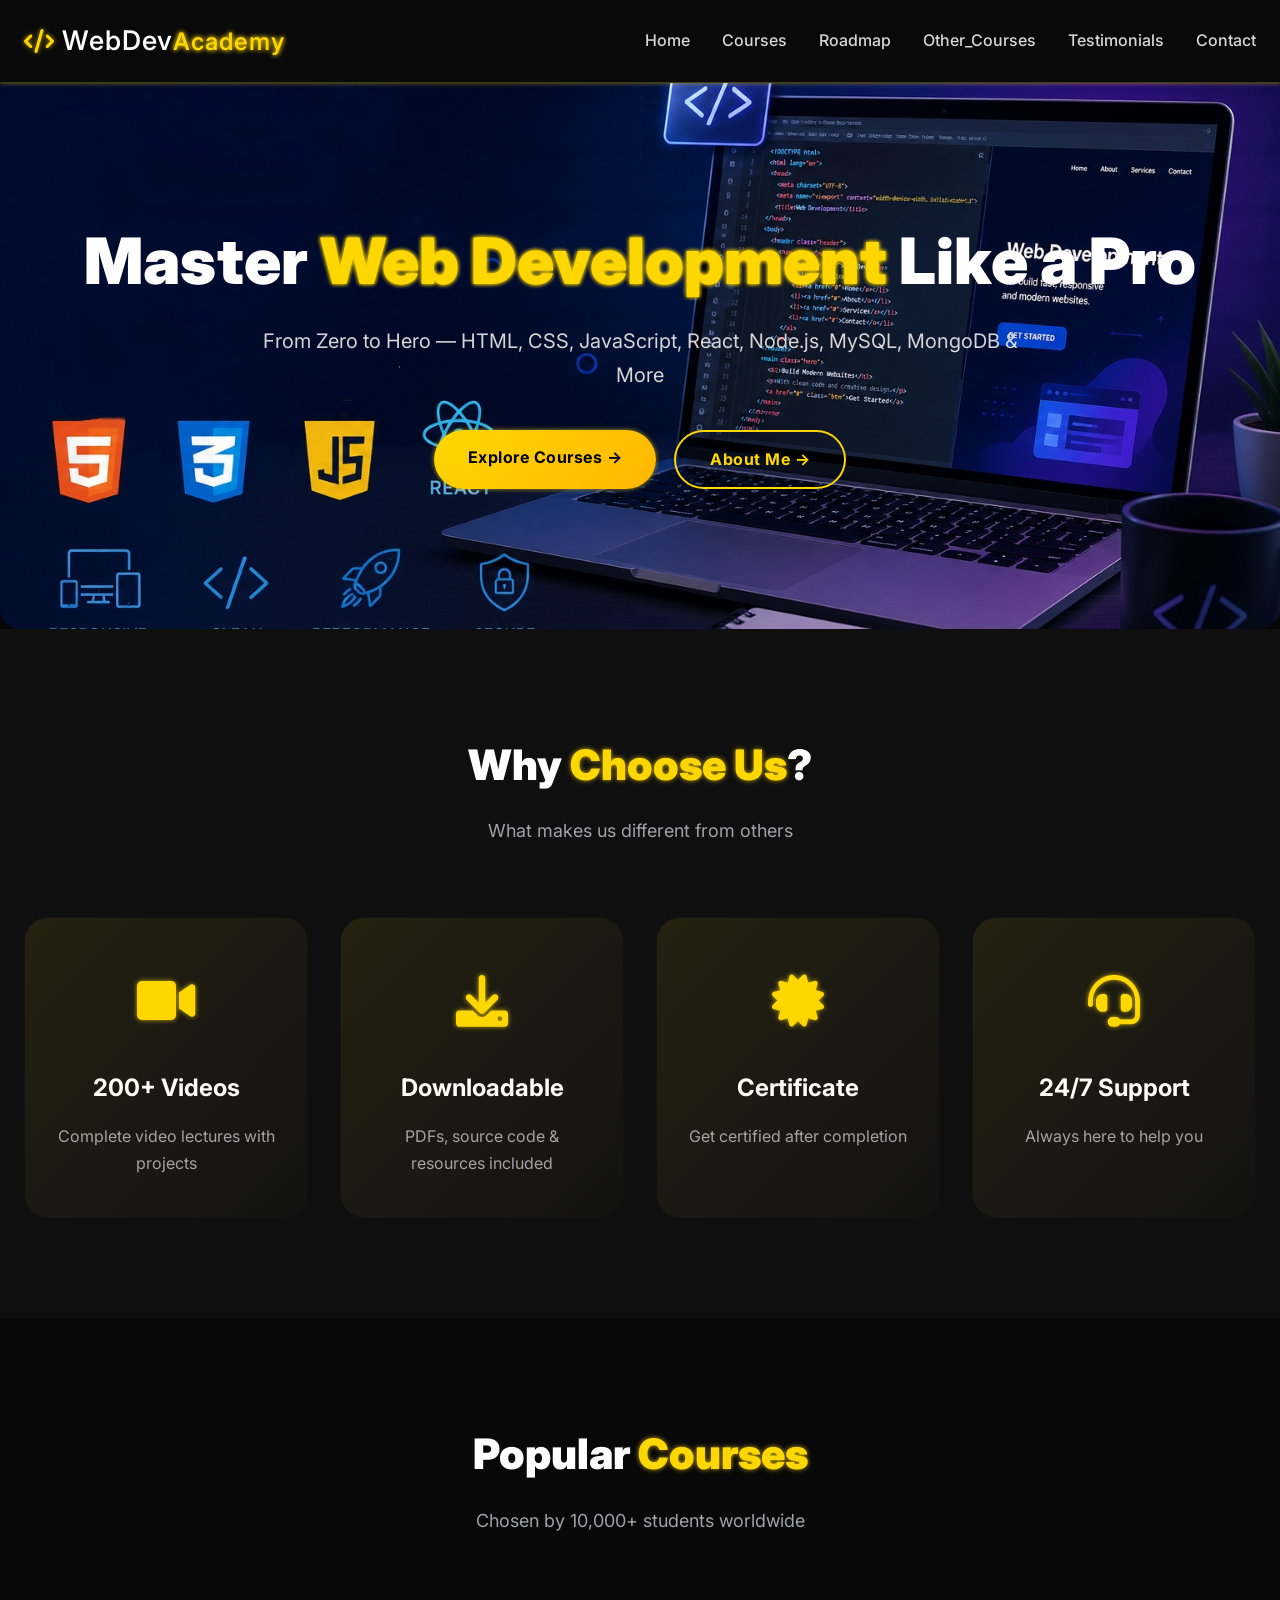
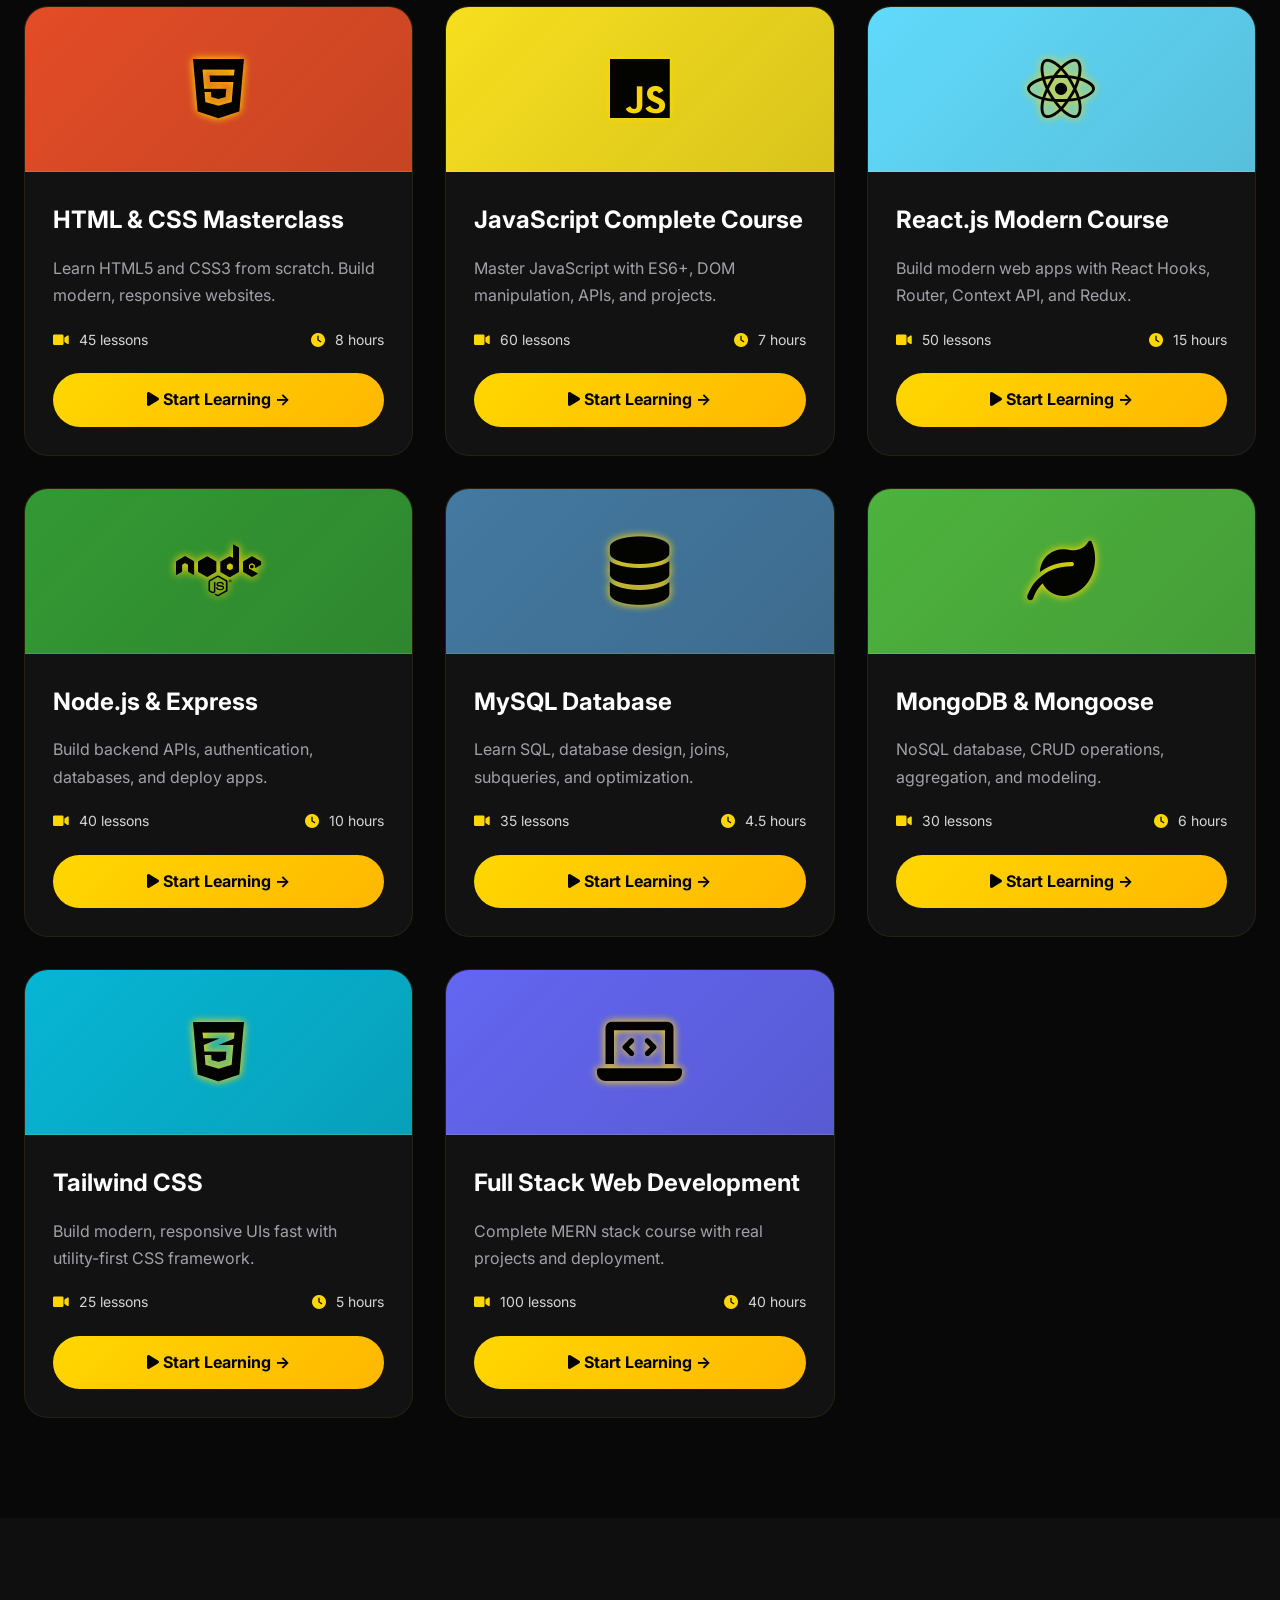
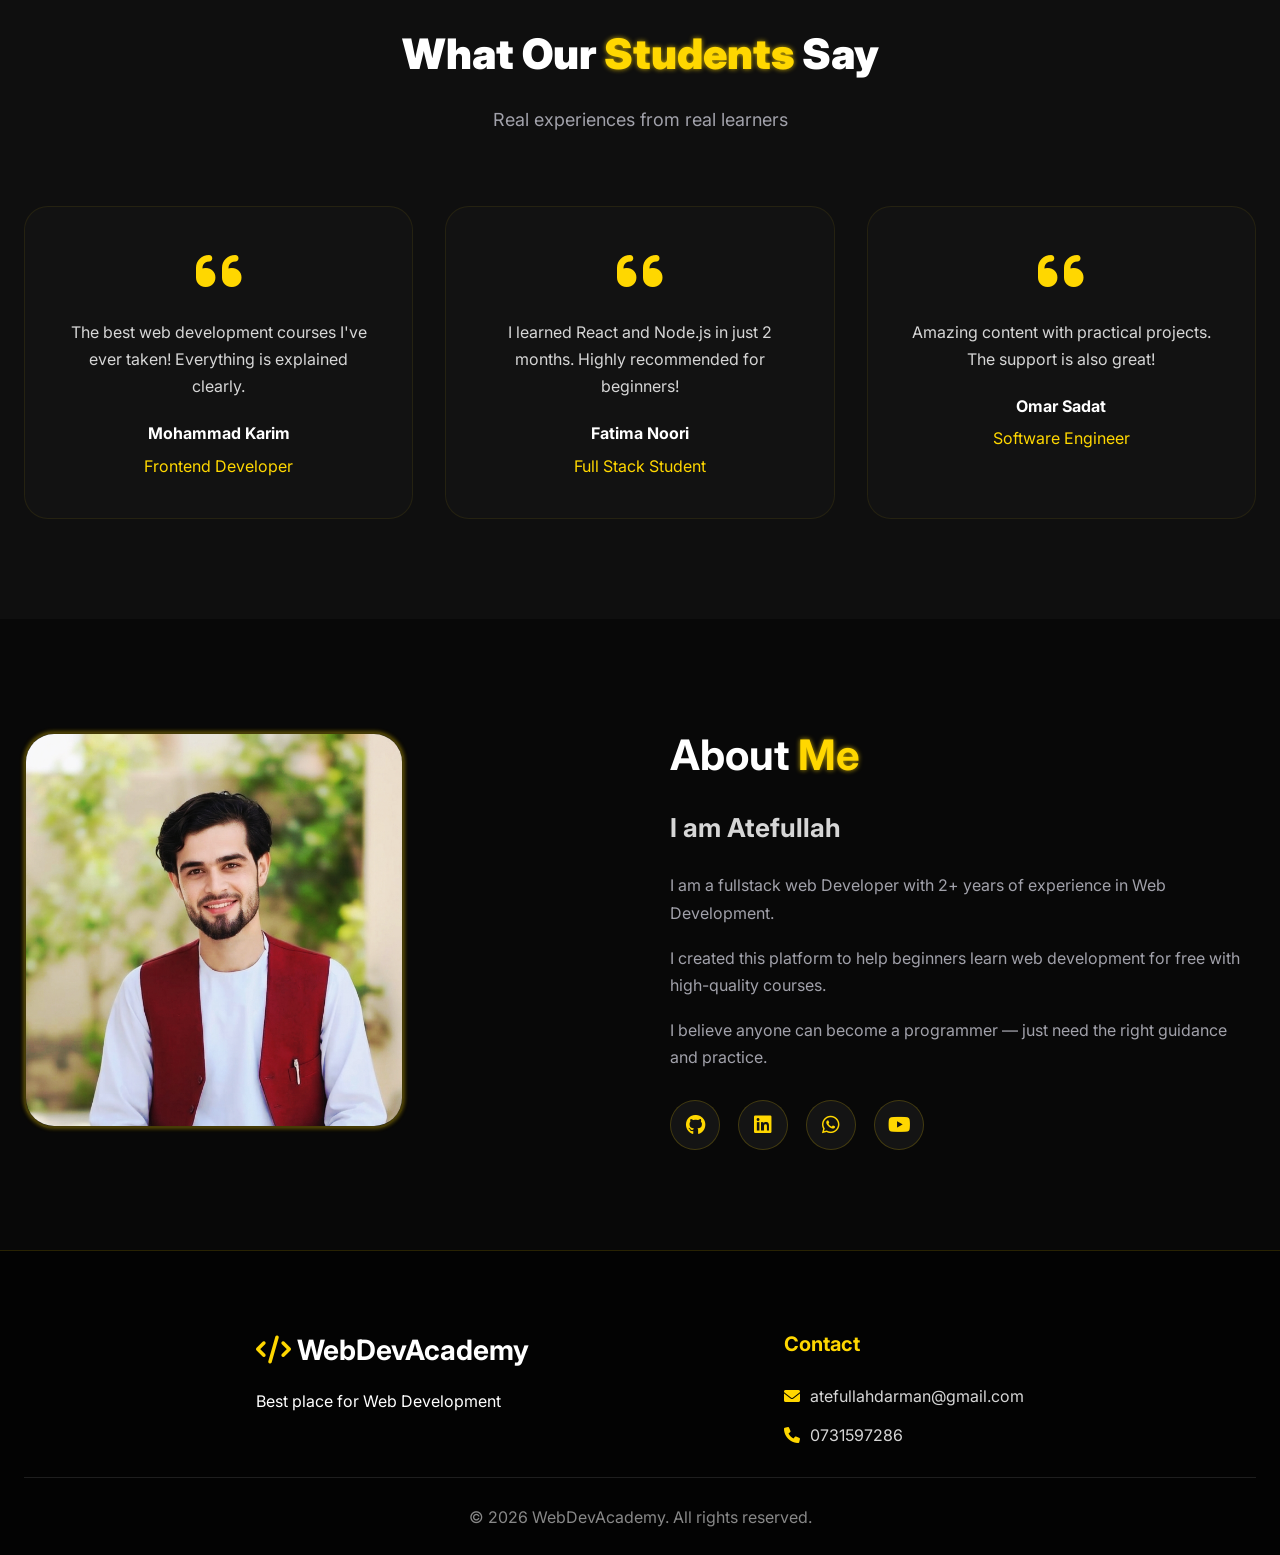
<file: index.html>
<!DOCTYPE html>
<html lang="en">
<head>
    <meta charset="UTF-8">
  <link rel="shortcut icon" href="./images/1.png"type="image/x-icon">
  <meta name="description" content="WebDev Academy | Professional Web Development Courses ">
  <meta name="author" content="Atefullah">
  <meta name="keywords" content="html5,online,CSS,JavaScript,MongoDB,MySQL,React,tilwind,Node">
  <meta name="viewport" content="width=device-width, initial-scale=1.0">
    <title>WebDev Academy | Professional Web Development Courses</title>
    <link rel="stylesheet" href="css/style.css">
    <!-- Font Awesome Icons (Online) -->
    <link rel="stylesheet" href="https://cdnjs.cloudflare.com/ajax/libs/font-awesome/6.0.0-beta3/css/all.min.css">
    <!-- Google Fonts -->
    <link href="https://fonts.googleapis.com/css2?family=Inter:wght@300;400;500;600;700;800&display=swap" rel="stylesheet">
</head>
<body>
<!-- ==================== NAVBAR ==================== -->
<nav class="navbar">
    <div class="container">
        <div class="logo">
            <a href="index.html"><i class="fas fa-code"></i> WebDev<span>Academy</span></a>
        </div>
        <ul class="nav-links">
           <li><a href="index.html" class="active">Home</a></li>
            <li><a href="coueses.html">Courses</a></li>
            <li><a href="roadmap.html">Roadmap</a></li>
            <li><a href="other_courses.html">Other_Courses</a></li>
            <li><a href="testimonials.html">Testimonials</a></li>
            <li><a href="contact.html">Contact</a></li>
        </ul>
        <div class="menu-toggle">
            <i class="fas fa-bars"></i>
        </div>
    </div>
</nav>

<!-- ==================== HERO SECTION ==================== -->
<section id="home" class="hero">
    <div class="container">
        <div class="hero-content">
            <h1>Master <span class="highlight">Web Development</span> Like a Pro</h1>
            <p>From Zero to Hero — HTML, CSS, JavaScript, React, Node.js, MySQL, MongoDB & More</p>
            <div class="hero-buttons">
                <a href="#courses" class="btn btn-primary">Explore Courses →</a>
                <a href="#about" class="btn btn-outline">About Me →</a>
            </div>
        </div>
    </div>
</section>

<!-- ==================== FEATURES SECTION ==================== -->
<section id="features" class="features">
    <div class="container">
        <div class="section-header">
            <h2>Why <span class="highlight">Choose Us</span>?</h2>
            <p>What makes us different from others</p>
        </div>
        <div class="features-grid">
            <div class="feature-card">
                <div class="feature-icon"><i class="fas fa-video"></i></div>
                <h3>200+ Videos</h3>
                <p>Complete video lectures with projects</p>
            </div>
            <div class="feature-card">
                <div class="feature-icon"><i class="fas fa-download"></i></div>
                <h3>Downloadable</h3>
                <p>PDFs, source code & resources included</p>
            </div>
            <div class="feature-card">
                <div class="feature-icon"><i class="fas fa-certificate"></i></div>
                <h3>Certificate</h3>
                <p>Get certified after completion</p>
            </div>
            <div class="feature-card">
                <div class="feature-icon"><i class="fas fa-headset"></i></div>
                <h3>24/7 Support</h3>
                <p>Always here to help you</p>
            </div>
        </div>
    </div>
</section>

<!-- ==================== COURSES SECTION ==================== -->
<section id="courses" class="courses">
    <div class="container">
        <div class="section-header">
            <h2>Popular <span class="highlight">Courses</span></h2>
            <p>Chosen by 10,000+ students worldwide</p>
        </div>
        <div class="courses-grid" id="coursesGrid">
            <!-- Courses will be added by JavaScript -->
        </div>
    </div>
</section>
<!-- ==================== TESTIMONIALS SECTION ==================== -->
<section id="testimonials" class="testimonials">
    <div class="container">
        <div class="section-header">
            <h2>What Our <span class="highlight">Students</span> Say</h2>
            <p>Real experiences from real learners</p>
        </div>
        <div class="testimonials-grid" id="testimonialsGrid">
            <!-- Testimonials will be added by JavaScript -->
        </div>
    </div>
</section>
<!-- ==================== ABOUT SECTION ==================== -->
<section id="about" class="about">
    <div class="container">
        <div class="about-content">
            <div class="about-image">
                <img src="./images/darman1.png" alt="Ahmad - Web Developer">
            </div>
            <div class="about-text">
                <h2>About <span class="highlight">Me</span></h2>
                <h3>I am Atefullah</h3>
                <p>I am a fullstack web Developer with 2+ years of experience in Web Development.</p>
                <p>I created this platform to help beginners learn web development for free with high-quality courses.</p>
                <p>I believe anyone can become a programmer — just need the right guidance and practice.</p>
                <div class="about-social">
                    <a href="https://github.com/dashboard"><i class="fab fa-github"></i></a>
                    <a href="https://www.linkedin.com/in/atefullah-zafar-zoy-2a7019399?utm_source=share_via&utm_content=profile&utm_medium=member_android"><i class="fab fa-linkedin"></i></a>
                    <a href="https://wa.me/93731597286"><i class="fab fa-whatsapp"></i></a>
                    <a href="https://youtube.com/@atefullahdarman2024?si=0NYU_P_U1NYrstaZ" class="social-icon youtube"><i class="fab fa-youtube"></i></a>

                    
                </div>
            </div>
        </div>
    </div>
</section>

<!-- ==================== FOOTER ==================== -->
<footer id="contact">
    <div class="container">
        <div class="footer-content">
            <div class="footer-logo">
                <h3><i class="fas fa-code"></i> WebDevAcademy</h3>
                <p>Best place for Web Development</p>
            </div>
            <div class="footer-contact">
                <h4>Contact</h4>
                <p><i class="fas fa-envelope"></i>atefullahdarman@gmail.com</p>
                <p><i class="fas fa-phone"></i>0731597286</p>
            </div>
        </div>
        <div class="footer-bottom">
            <p>&copy; 2026 WebDevAcademy. All rights reserved.</p>
        </div>
    </div>
</footer>

<script src="js/main.js"></script>
</body>
</html>
</file>
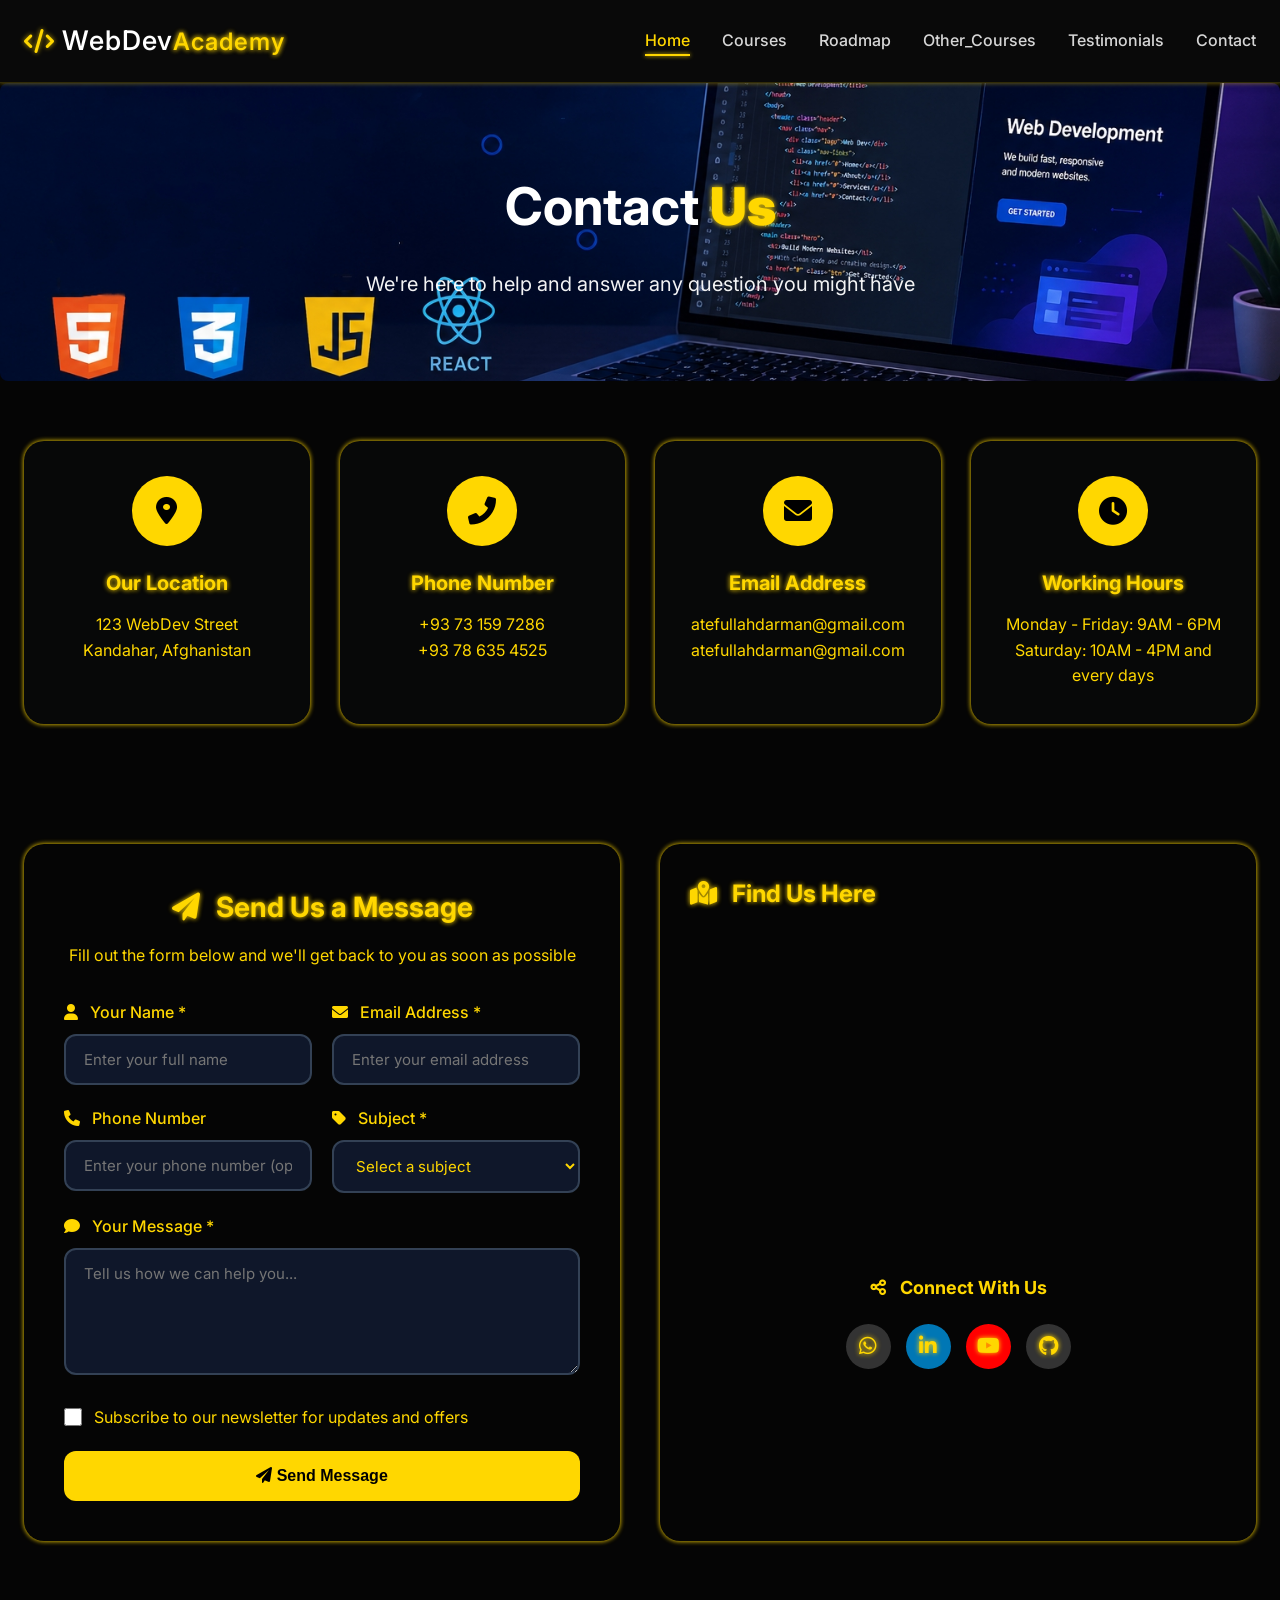
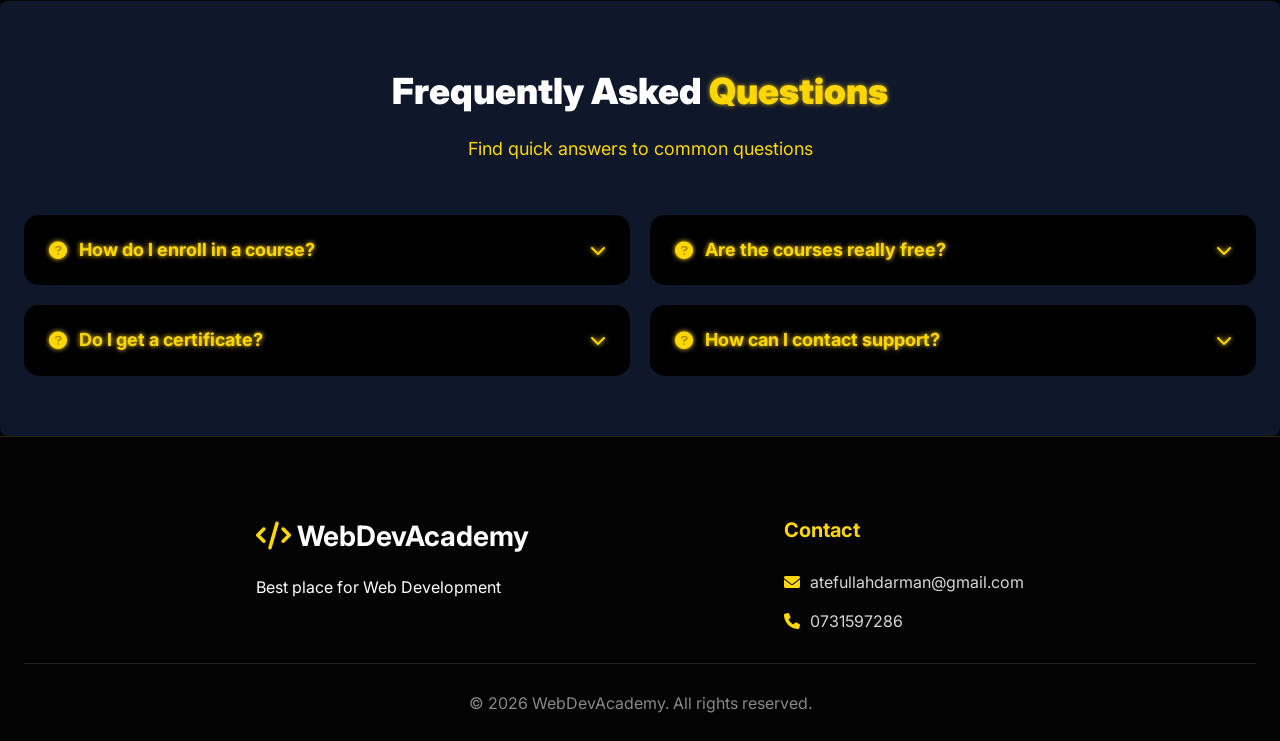
<file: contact.html>
<!DOCTYPE html>
<html lang="en">
<head>
    <meta charset="UTF-8">
  <link rel="shortcut icon" href="./images/1.png"type="image/x-icon">
  <meta name="description" content="WebDev Academy | Professional Web Development Courses ">
  <meta name="author" content="Atefullah">
  <meta name="keywords" content="html5,online,CSS,JavaScript,MongoDB,MySQL,React,tilwind,Node">
  <meta name="viewport" content="width=device-width, initial-scale=1.0">
    <title>All Courses | WebDev Academy - Web Development Courses</title>
    <link rel="stylesheet" href="./css/style.css">
    <link rel="stylesheet" href="css/contact.css">
    <link href="https://cdnjs.cloudflare.com/ajax/libs/font-awesome/6.0.0-beta3/css/all.min.css" rel="stylesheet">
    <link href="https://fonts.googleapis.com/css2?family=Inter:wght@300;400;500;600;700;800&display=swap" rel="stylesheet">
</head>
<body>
<!-- ==================== NAVBAR ==================== -->
<nav class="navbar">
    <div class="container">
        <div class="logo">
            <a href="index.html"><i class="fas fa-code"></i> WebDev<span>Academy</span></a>
        </div>
        <ul class="nav-links">
            <li><a href="index.html" class="active">Home</a></li>
            <li><a href="coueses.html">Courses</a></li>
            <li><a href="roadmap.html">Roadmap</a></li>
            <li><a href="other_courses.html">Other_Courses</a></li>
            <li><a href="testimonials.html">Testimonials</a></li>
            <li><a href="contact.html">Contact</a></li>
        </ul>
        <div class="menu-toggle">
            <i class="fas fa-bars"></i>
        </div>
    </div>
</nav>

<!-- ==================== HEADER ==================== -->
<section class="page-header">
    <div class="container">
        <h1>Contact <span class="highlight">Us</span></h1>
        <p>We're here to help and answer any question you might have</p>
    </div>
</section>

<!-- ==================== CONTACT INFO CARDS ==================== -->
<section class="contact-info-section">
    <div class="container">
        <div class="info-cards">
            <div class="info-card">
                <div class="icon-circle">
                    <i class="fas fa-map-marker-alt"></i>
                </div>
                <h3>Our Location</h3>
                <p>123 WebDev Street<br>Kandahar, Afghanistan</p>
            </div>
            <div class="info-card">
                <div class="icon-circle">
                    <i class="fas fa-phone-alt"></i>
                </div>
                <h3>Phone Number</h3>
                <p>+93 73 159 7286<br>+93 78 635 4525</p>
            </div>
            <div class="info-card">
                <div class="icon-circle">
                    <i class="fas fa-envelope"></i>
                </div>
                <h3>Email Address</h3>
                <p>atefullahdarman@gmail.com<br>atefullahdarman@gmail.com</p>
            </div>
            <div class="info-card">
                <div class="icon-circle">
                    <i class="fas fa-clock"></i>
                </div>
                <h3>Working Hours</h3>
                <p>Monday - Friday: 9AM - 6PM<br>Saturday: 10AM - 4PM and every days</p>
            </div>
        </div>
    </div>
</section>

<!-- ==================== CONTACT FORM & MAP ==================== -->
<section class="contact-form-section">
    <div class="container">
        <div class="contact-wrapper">
            <!-- Contact Form -->
            <div class="contact-form-box">
                <div class="form-header">
                    <h2><i class="fas fa-paper-plane"></i> Send Us a Message</h2>
                    <p>Fill out the form below and we'll get back to you as soon as possible</p>
                </div>
                
                <form id="contactForm" class="contact-form">
                    <div class="form-row">
                        <div class="form-group">
                            <label><i class="fas fa-user"></i> Your Name <span class="required">*</span></label>
                            <input type="text" id="fullName" placeholder="Enter your full name">
                            <div class="error-message" id="nameError"></div>
                        </div>
                        
                        <div class="form-group">
                            <label><i class="fas fa-envelope"></i> Email Address <span class="required">*</span></label>
                            <input type="email" id="email" placeholder="Enter your email address">
                            <div class="error-message" id="emailError"></div>
                        </div>
                    </div>
                    
                    <div class="form-row">
                        <div class="form-group">
                            <label><i class="fas fa-phone"></i> Phone Number</label>
                            <input type="tel" id="phone" placeholder="Enter your phone number (optional)">
                            <div class="error-message" id="phoneError"></div>
                        </div>
                        
                        <div class="form-group">
                            <label><i class="fas fa-tag"></i> Subject <span class="required">*</span></label>
                            <select id="subject">
                                <option value="">Select a subject</option>
                                <option value="general">General Inquiry</option>
                                <option value="course">Course Related</option>
                                <option value="support">Technical Support</option>
                                <option value="feedback">Feedback</option>
                                <option value="partnership">Partnership</option>
                            </select>
                            <div class="error-message" id="subjectError"></div>
                        </div>
                    </div>
                    
                    <div class="form-group">
                        <label><i class="fas fa-comment"></i> Your Message <span class="required">*</span></label>
                        <textarea id="message" rows="5" placeholder="Tell us how we can help you..."></textarea>
                        <div class="error-message" id="messageError"></div>
                    </div>
                    
                    <div class="form-group checkbox-group">
                        <input type="checkbox" id="newsletter">
                        <label for="newsletter">Subscribe to our newsletter for updates and offers</label>
                    </div>
                    
                    <button type="submit" class="submit-btn">
                        <i class="fas fa-paper-plane"></i> Send Message
                    </button>
                    
                    <div id="successMessage" class="success-message" style="display: none;">
                        <i class="fas fa-check-circle"></i> Thank you! Your message has been sent successfully.
                    </div>
                </form>
            </div>
            
            <!-- Google Map -->
            <div class="map-box">
                <h2><i class="fas fa-map-marked-alt"></i> Find Us Here</h2>
                <div class="map-container">
<iframe 
    src="https://www.google.com/maps/embed?pb=!1m18!1m12!1m3!1d66152.84209474536!2d65.673703!3d31.628871!2m3!1f0!2f0!3f0!3m2!1i1024!2i768!4f13.1!3m3!1m2!1s0x3ef5aa6f6f0f6f6f%3A0x6f6f6f6f6f6f6f6f!2sKandahar%2C%20Afghanistan!5e0!3m2!1sen!2s!4v1700000000000!5m2!1sen!2s" 
    width="100%" 
    height="300" 
    style="border:0; border-radius: 20px;" 
    allowfullscreen="" 
    loading="lazy">
</iframe>
                </div>
                
                <!-- Social Media -->
                <div class="social-media">
                    <h3><i class="fas fa-share-alt"></i> Connect With Us</h3>
                    <div class="social-icons">
                        <!-- <a href="https://wa.me/93731597286"><i class="fab fa-whatsapp"></i></a> -->
                        <a href="https://wa.me/93731597286" class="social-icon github"><i class="fab fa-whatsapp"></i></a>
                        <a href="https://www.linkedin.com/in/atefullah-zafar-zoy-2a7019399?utm_source=share_via&utm_content=profile&utm_medium=member_android" class="social-icon linkedin"><i class="fab fa-linkedin-in"></i></a>
                        <a href="https://youtube.com/@atefullahdarman2024?si=0NYU_P_U1NYrstaZ" class="social-icon youtube"><i class="fab fa-youtube"></i></a>
                        <a href="https://github.com/dashboard" class="social-icon github"><i class="fab fa-github"></i></a>
                    </div>
                </div>
            </div>
        </div>
    </div>
</section>

<!-- ==================== FAQ SECTION ==================== -->
<section class="faq-section">
    <div class="container">
        <div class="section-header">
            <h2>Frequently Asked <span class="highlight">Questions</span></h2>
            <p>Find quick answers to common questions</p>
        </div>
        <div class="faq-grid">
            <div class="faq-item">
                <div class="faq-question">
                    <h3><i class="fas fa-question-circle"></i> How do I enroll in a course?</h3>
                    <i class="fas fa-chevron-down"></i>
                </div>
                <div class="faq-answer">
                    <p>Simply click on the "Start Learning" button on any course card. All our courses are free and you can start immediately!</p>
                </div>
            </div>
            <div class="faq-item">
                <div class="faq-question">
                    <h3><i class="fas fa-question-circle"></i> Are the courses really free?</h3>
                    <i class="fas fa-chevron-down"></i>
                </div>
                <div class="faq-answer">
                    <p>Yes! All our web development courses are completely free. No hidden charges or subscriptions.</p>
                </div>
            </div>
            <div class="faq-item">
                <div class="faq-question">
                    <h3><i class="fas fa-question-circle"></i> Do I get a certificate?</h3>
                    <i class="fas fa-chevron-down"></i>
                </div>
                <div class="faq-answer">
                    <p>Yes, upon completing a course, you can request a certificate of completion.</p>
                </div>
            </div>
            <div class="faq-item">
                <div class="faq-question">
                    <h3><i class="fas fa-question-circle"></i> How can I contact support?</h3>
                    <i class="fas fa-chevron-down"></i>
                </div>
                <div class="faq-answer">
                    <p>You can use the contact form above or email us directly at support@webdevacademy.com</p>
                </div>
            </div>
        </div>
    </div>
</section>
<!-- ==================== FOOTER ==================== -->
<footer id="contact">
    <div class="container">
        <div class="footer-content">
            <div class="footer-logo">
                <h3><i class="fas fa-code"></i> WebDevAcademy</h3>
                <p>Best place for Web Development</p>
            </div>
            <div class="footer-contact">
                <h4>Contact</h4>
                <p><i class="fas fa-envelope"></i>atefullahdarman@gmail.com</p>
                <p><i class="fas fa-phone"></i>0731597286</p>
            </div>
        </div>
        <div class="footer-bottom">
            <p>&copy; 2026 WebDevAcademy. All rights reserved.</p>
        </div>
    </div>
</footer>
<!-- ==================== BACK TO TOP ==================== -->
<button id="backToTop" class="back-to-top">
    <i class="fas fa-arrow-up"></i>
</button>

<script src="js/contact.js"></script>
</body>
</html>
</file>
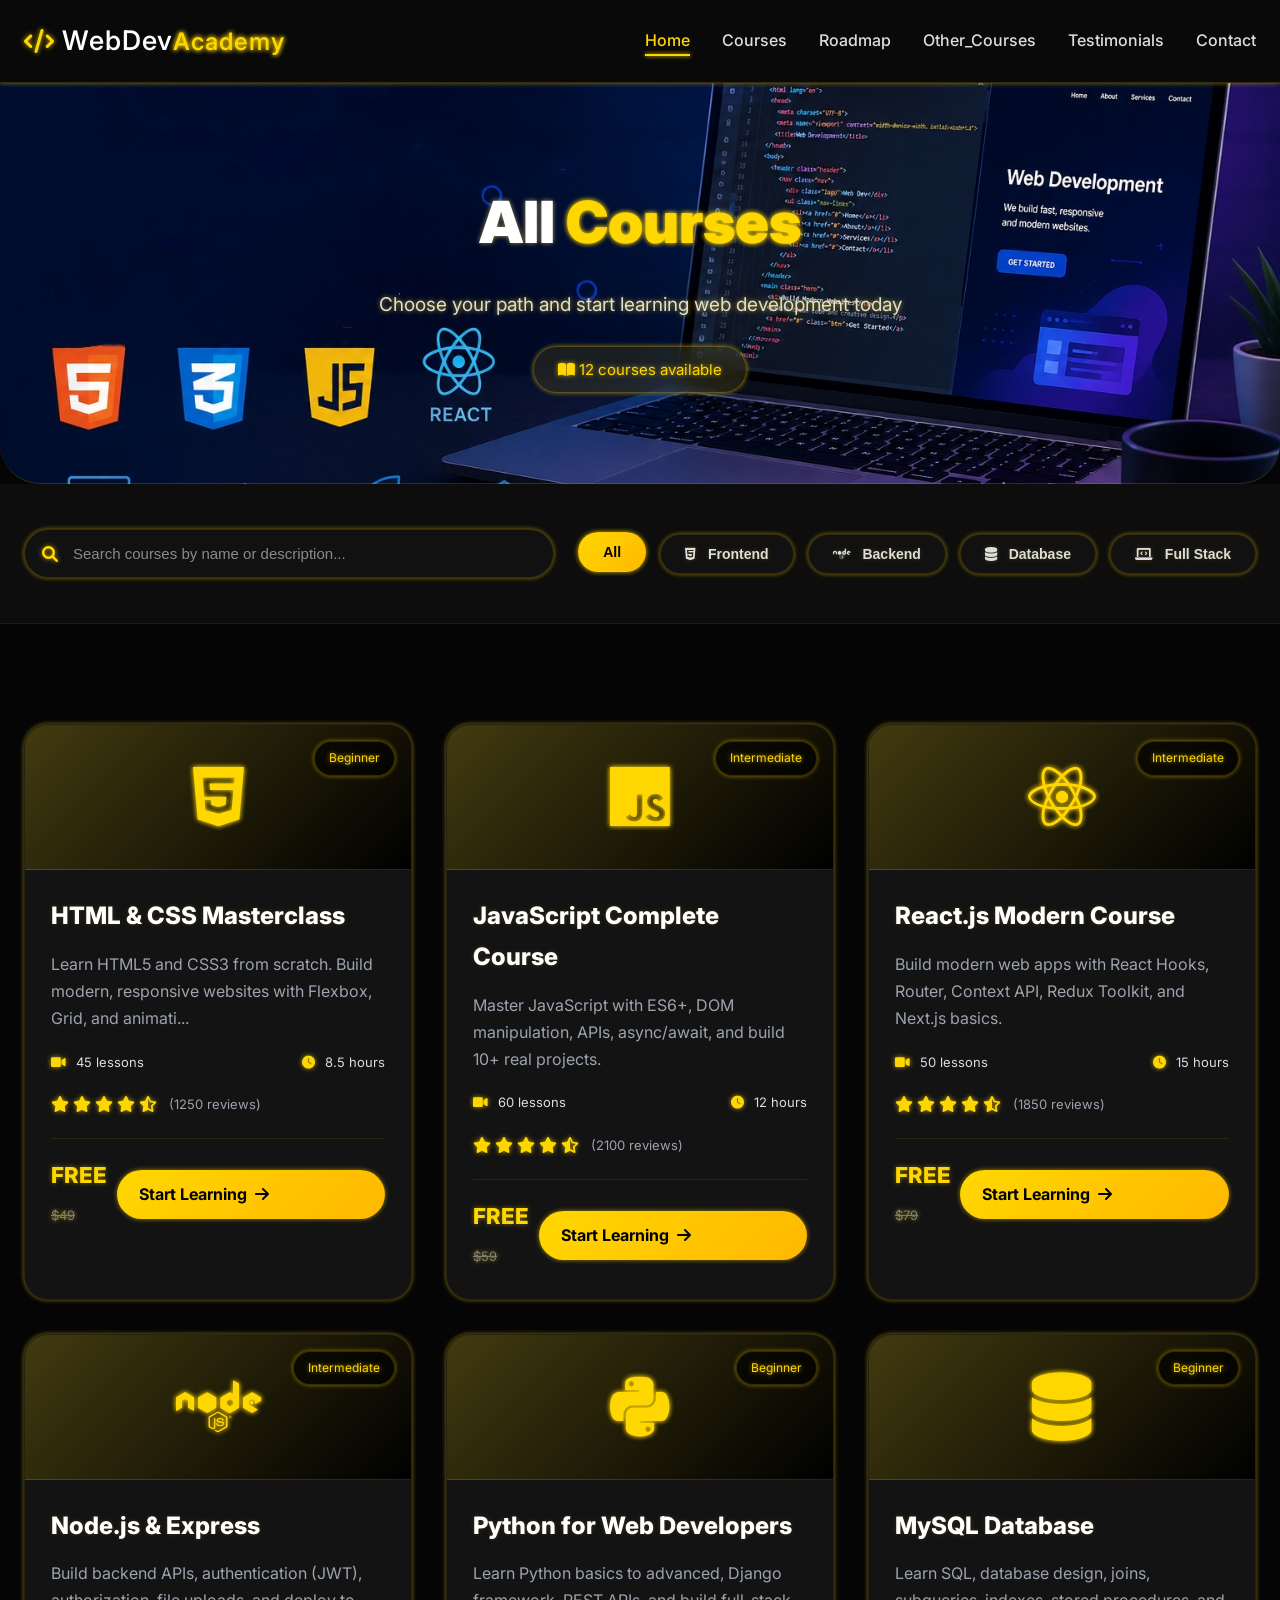
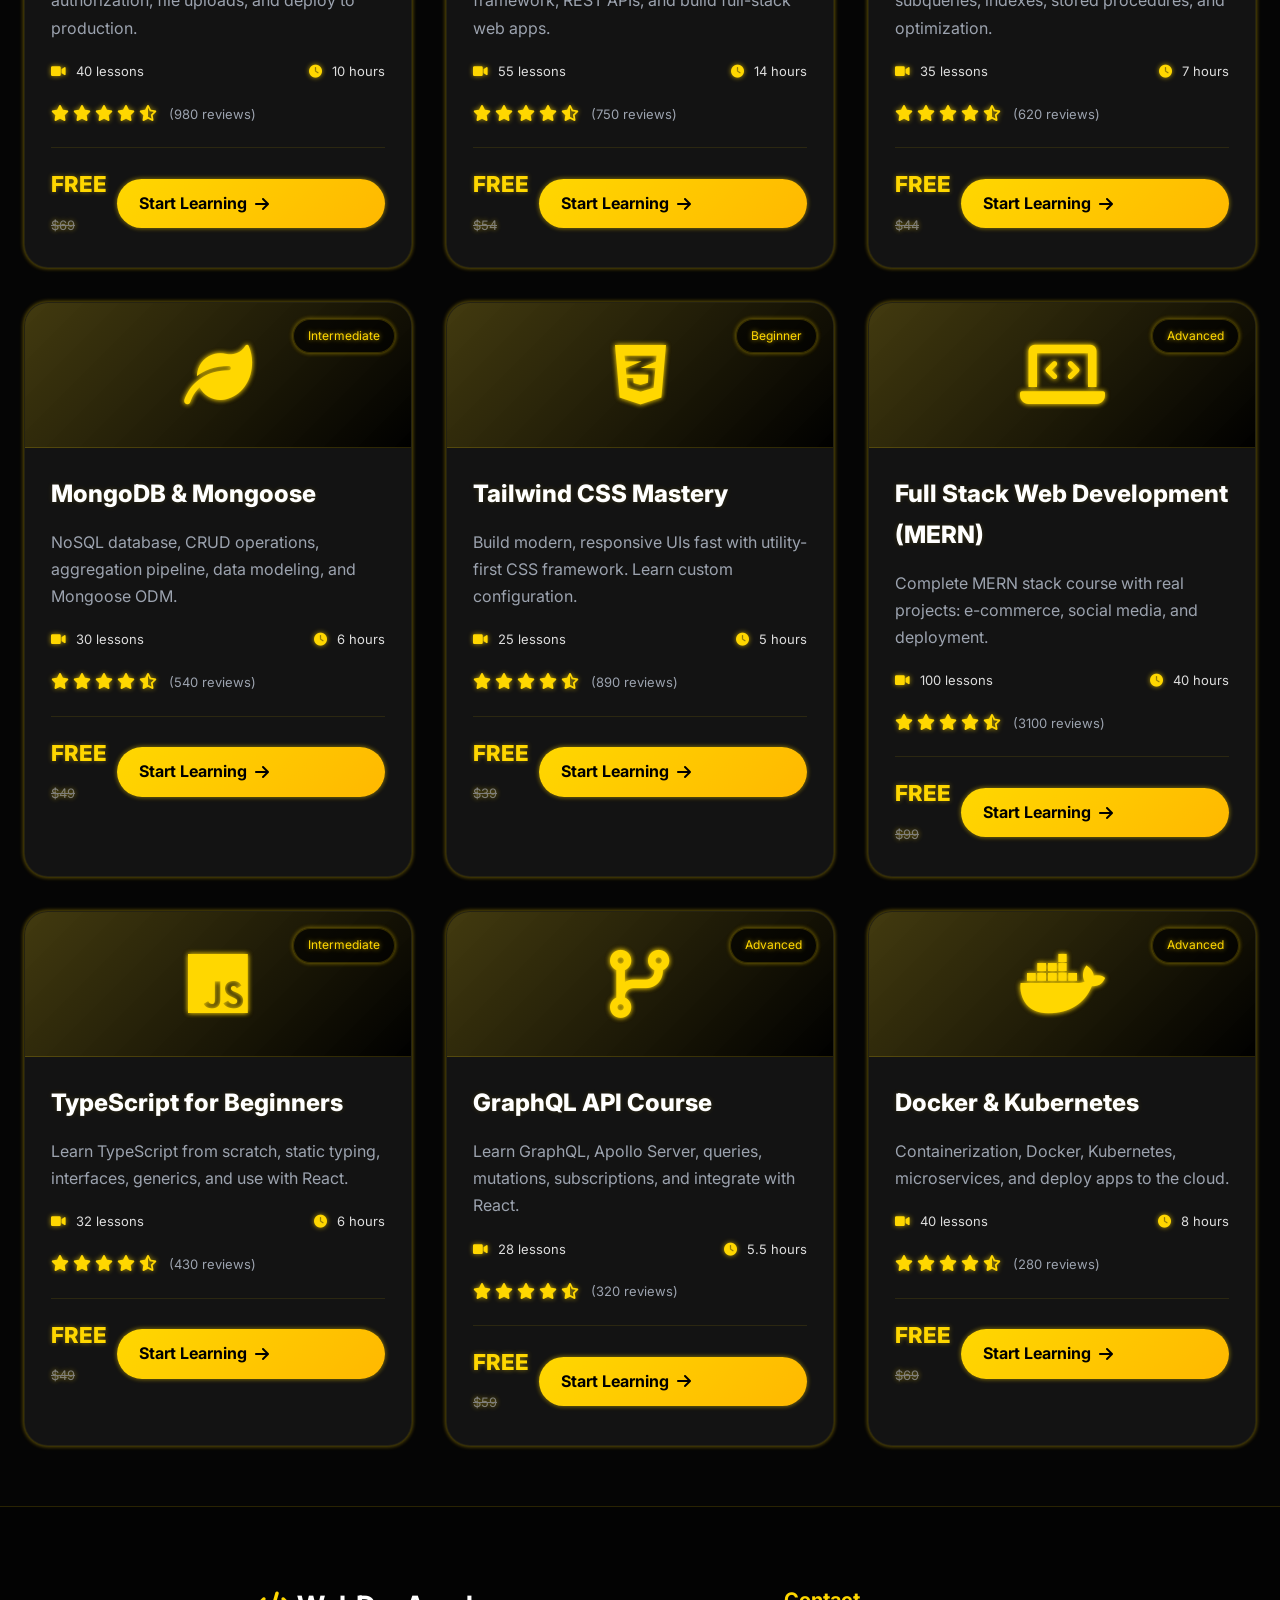
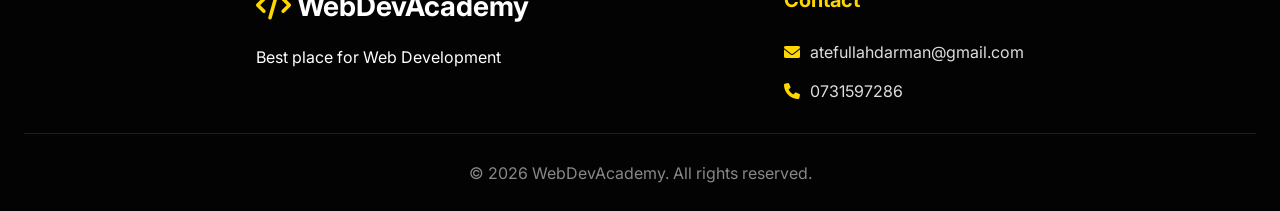
<file: coueses.html>
<!DOCTYPE html>
<html lang="en">
<head>
    <meta charset="UTF-8">
  <link rel="shortcut icon" href="./images/1.png"type="image/x-icon">
  <meta name="description" content="WebDev Academy | Professional Web Development Courses ">
  <meta name="author" content="Atefullah">
  <meta name="keywords" content="html5,online,CSS,JavaScript,MongoDB,MySQL,React,tilwind,Node">
  <meta name="viewport" content="width=device-width, initial-scale=1.0">
    <title>All Courses | WebDev Academy - Web Development Courses</title>
    <link rel="stylesheet" href="./css/style.css">
    <link rel="stylesheet" href="css/courses.css">
    <link rel="stylesheet" href="https://cdnjs.cloudflare.com/ajax/libs/font-awesome/6.0.0-beta3/css/all.min.css">
    <link href="https://fonts.googleapis.com/css2?family=Inter:wght@300;400;500;600;700;800&display=swap" rel="stylesheet">
</head>
<body>
<!-- ==================== NAVBAR ==================== -->
<nav class="navbar">
    <div class="container">
        <div class="logo">
            <a href="index.html"><i class="fas fa-code"></i> WebDev<span>Academy</span></a>
        </div>
        <ul class="nav-links">
            <li><a href="index.html" class="active">Home</a></li>
            <li><a href="coueses.html">Courses</a></li>
            <li><a href="roadmap.html">Roadmap</a></li>
            <li><a href="other_courses.html">Other_Courses</a></li>
            <li><a href="testimonials.html">Testimonials</a></li>
            <li><a href="contact.html">Contact</a></li>
        </ul>
        <div class="menu-toggle">
            <i class="fas fa-bars"></i>
        </div>
    </div>
</nav>

<!-- ==================== COURSES HEADER ==================== -->
<section class="courses-header">
    <div class="container">
        <h1>All <span class="highlight">Courses</span></h1>
        <p>Choose your path and start learning web development today</p>
        <div class="courses-count" id="coursesCount">
            <i class="fas fa-book-open"></i> Loading courses...
        </div>
    </div>
</section>

<!-- ==================== FILTERS & SEARCH ==================== -->
<section class="filters-section">
    <div class="container">
        <div class="filters-wrapper">
            <div class="search-box">
                <i class="fas fa-search"></i>
                <input type="text" id="searchInput" placeholder="Search courses by name or description...">
            </div>
            <div class="category-filters" id="categoryFilters">
                <button class="filter-btn active" data-category="all">All</button>
                <button class="filter-btn" data-category="frontend"><i class="fab fa-html5"></i> Frontend</button>
                <button class="filter-btn" data-category="backend"><i class="fab fa-node"></i> Backend</button>
                <button class="filter-btn" data-category="database"><i class="fas fa-database"></i> Database</button>
                <button class="filter-btn" data-category="fullstack"><i class="fas fa-laptop-code"></i> Full Stack</button>
            </div>
        </div>
    </div>
</section>

<!-- ==================== COURSES GRID ==================== -->
<section class="courses-section">
    <div class="container">
        <div class="loading-spinner" id="loadingSpinner">
            <i class="fas fa-spinner fa-pulse"></i> Loading courses...
        </div>
        <div class="courses-grid" id="coursesGrid"></div>
        <div class="no-results" id="noResults" style="display: none;">
            <i class="fas fa-frown"></i>
            <h3>No courses found</h3>
            <p>Try adjusting your search or filter</p>
        </div>
    </div>
</section>

<!-- ==================== BACK TO TOP BUTTON ==================== -->
<button id="backToTop" class="back-to-top">
    <i class="fas fa-arrow-up"></i>
</button>

<!-- ==================== FOOTER ==================== -->
<footer id="contact">
    <div class="container">
        <div class="footer-content">
            <div class="footer-logo">
                <h3><i class="fas fa-code"></i> WebDevAcademy</h3>
                <p>Best place for Web Development</p>
            </div>
            <div class="footer-contact">
                <h4>Contact</h4>
                <p><i class="fas fa-envelope"></i>atefullahdarman@gmail.com</p>
                <p><i class="fas fa-phone"></i>0731597286</p>
            </div>
        </div>
        <div class="footer-bottom">
            <p>&copy; 2026 WebDevAcademy. All rights reserved.</p>
        </div>
    </div>
</footer>

<script src="js/courses.js"></script>
</body>
</html>
</file>
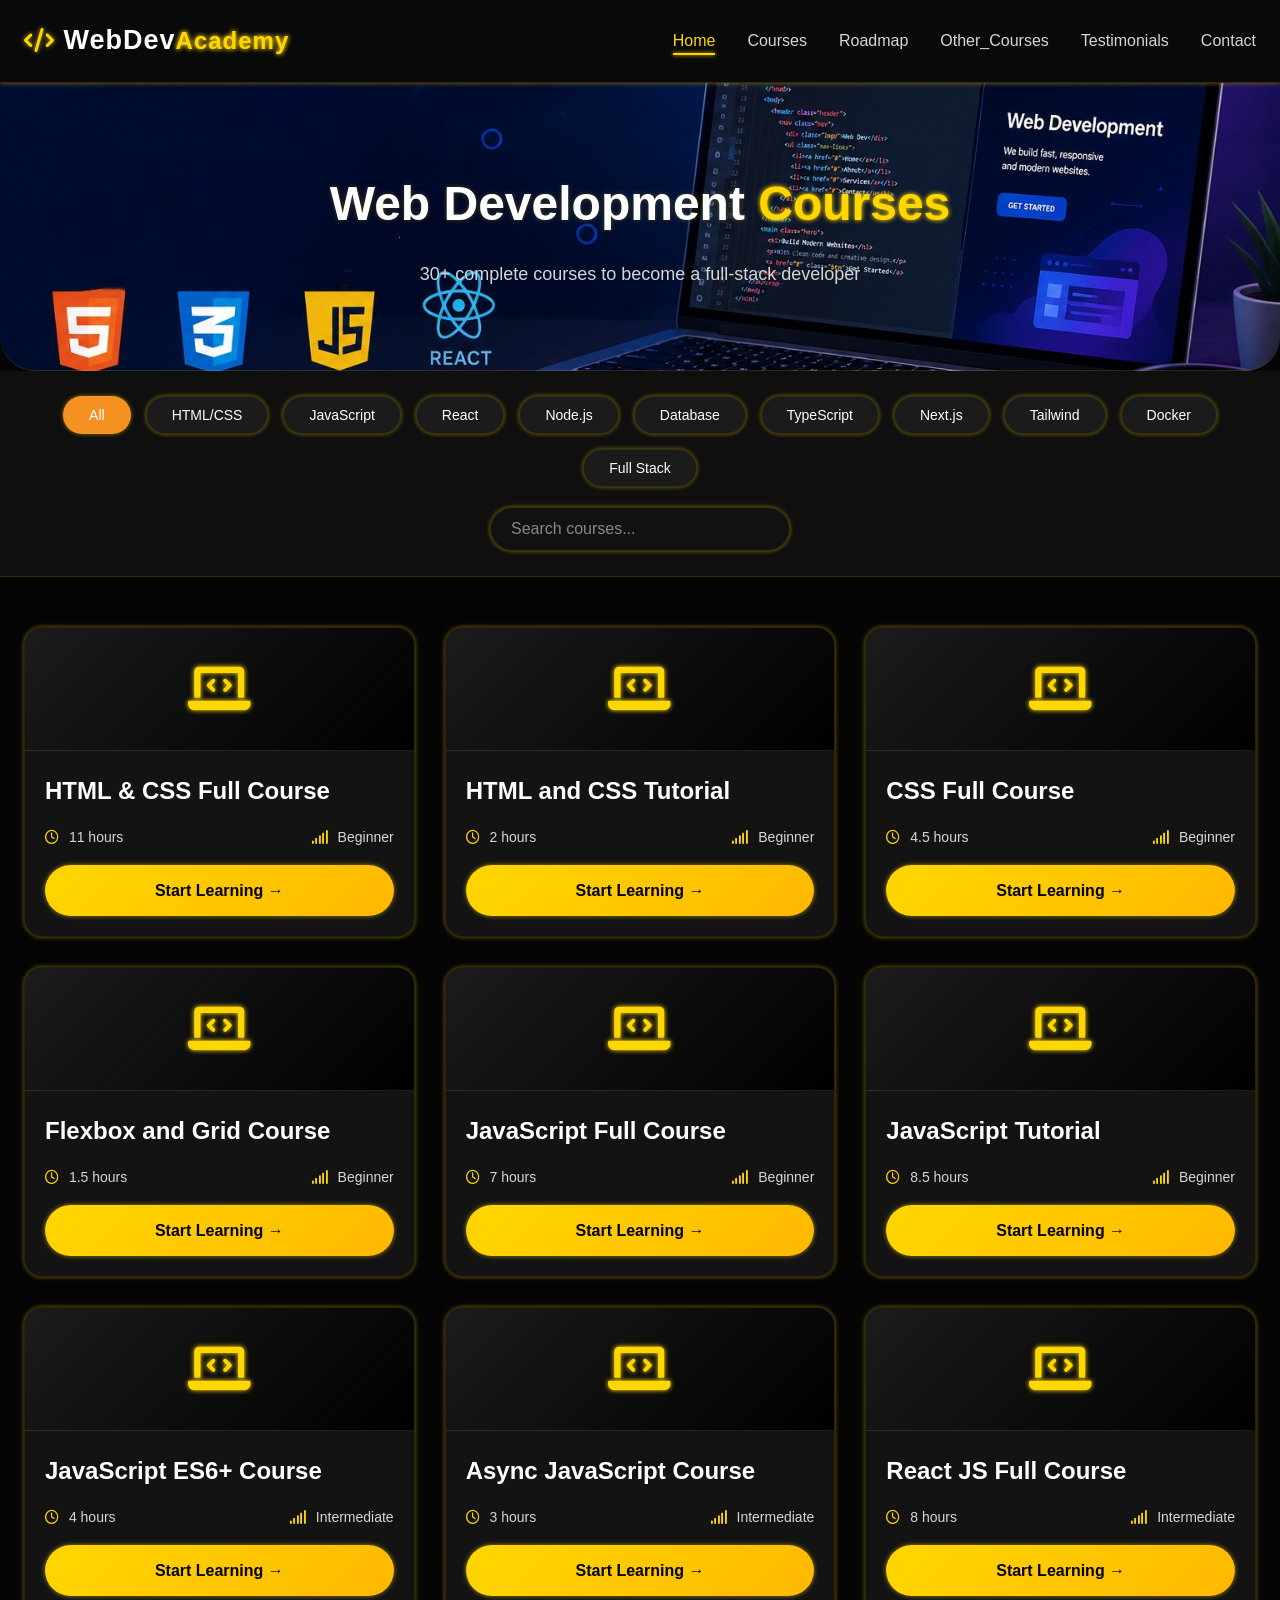
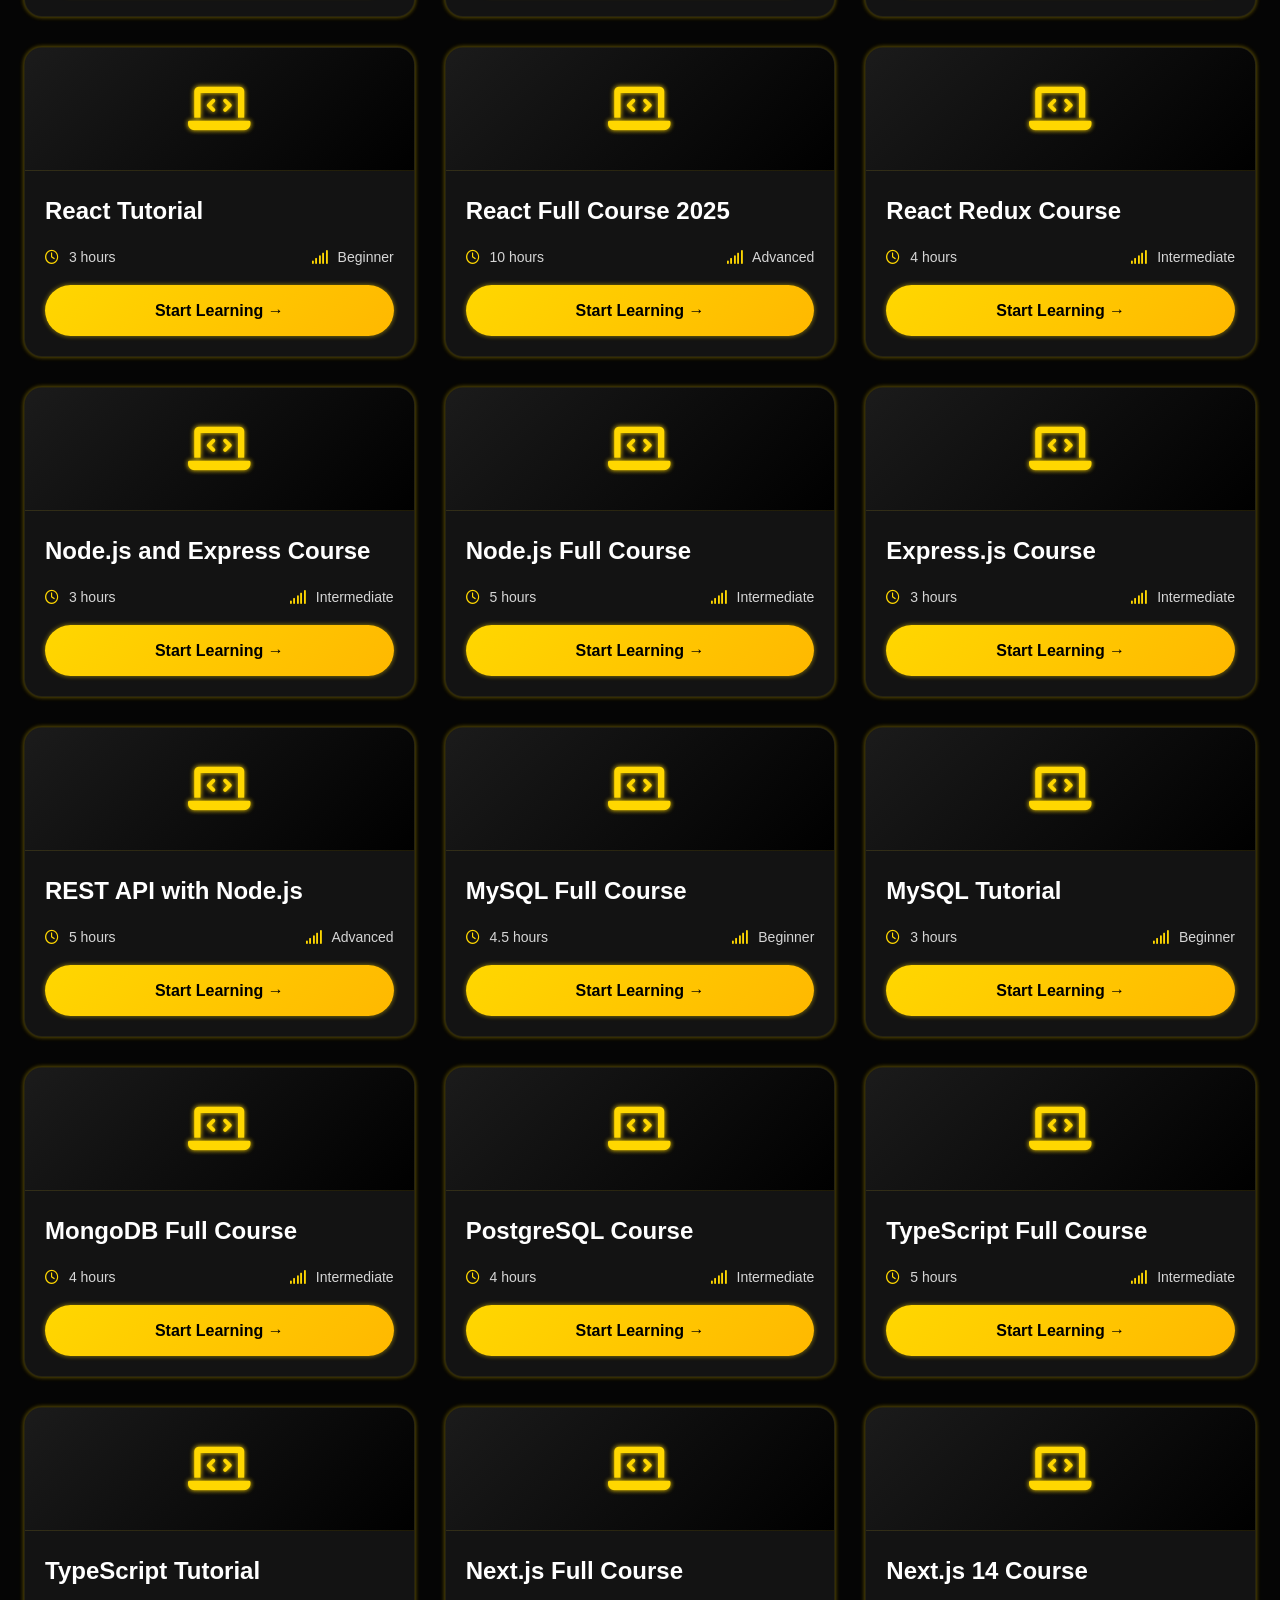
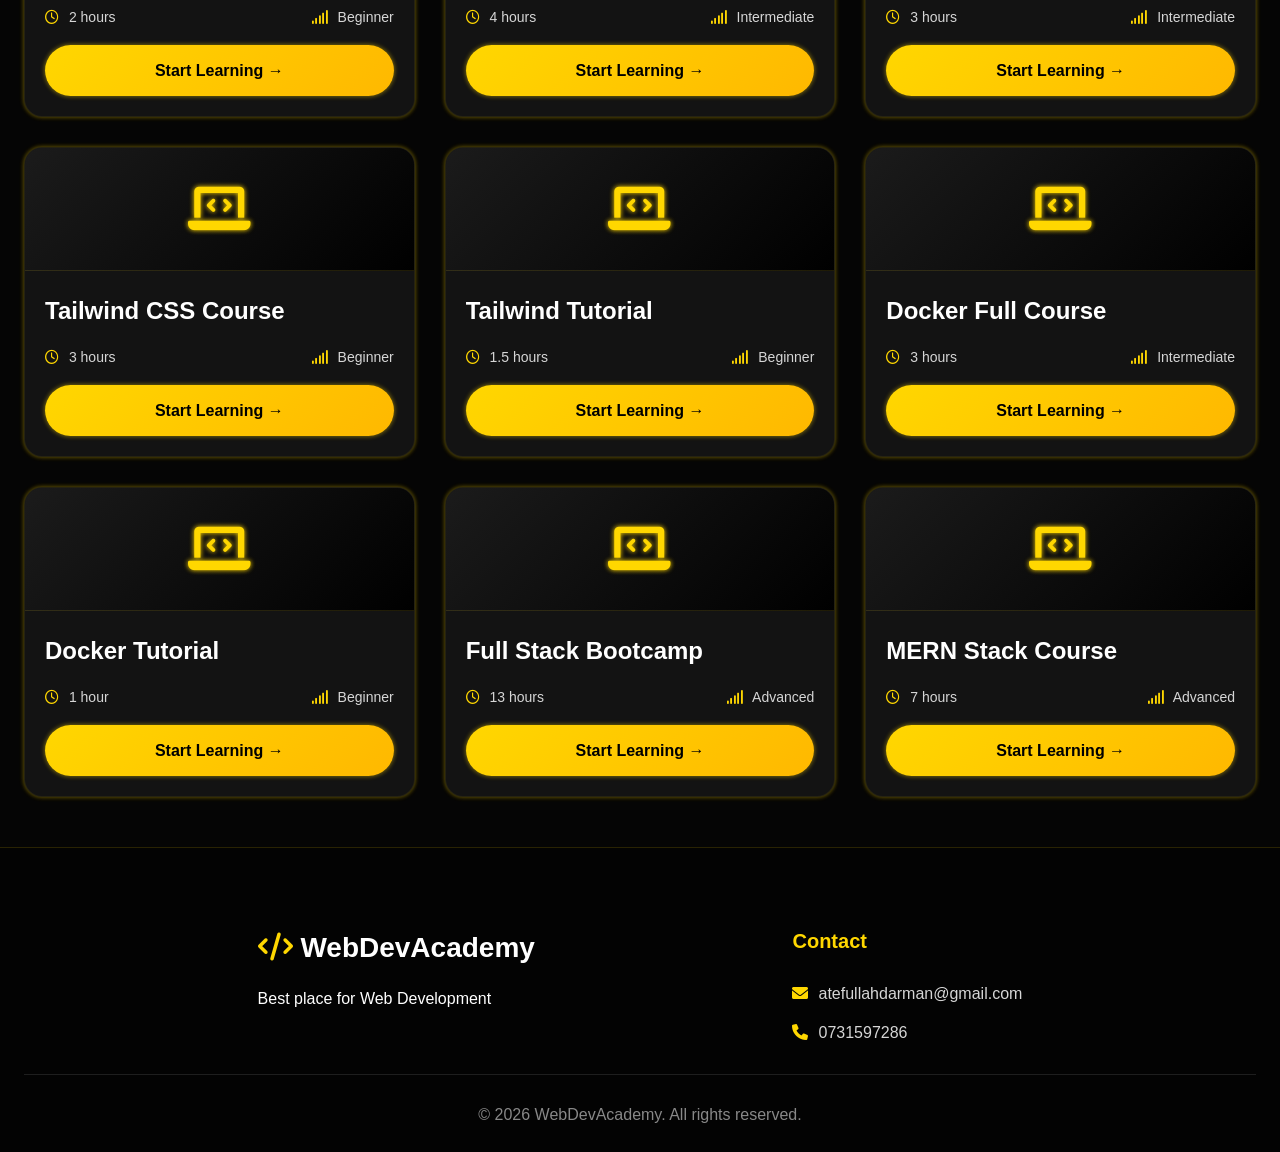
<file: other_courses.html>
<!DOCTYPE html>
<html lang="en">
<head> 
    <meta charset="UTF-8">
  <link rel="shortcut icon" href="./images/1.png"type="image/x-icon">
  <meta name="description" content="WebDev Academy | Professional Web Development Courses ">
  <meta name="author" content="Atefullah">
  <meta name="keywords" content="html5,online,CSS,JavaScript,MongoDB,MySQL,React,tilwind,Node">
  <meta name="viewport" content="width=device-width, initial-scale=1.0">
  <link rel="stylesheet" href="./css/style.css">
    <title>WebDev Academy | Professional Web Development Courses</title>
    <link rel="stylesheet" href="https://cdnjs.cloudflare.com/ajax/libs/font-awesome/6.0.0-beta3/css/all.min.css">
    <style>

/* ================= ROOT VARIABLES ================= */
:root{
    --bg-main:#050505;
    --bg-secondary:#0f0f0f;
    --bg-card:#131313;
    --gold-primary:#FFD700;
    --gold-secondary:#ffb800;
    --gold-glow:rgba(255,215,0,0.75);
    --text-white:#ffffff;
    --text-light:#d6d6d6;
    --text-muted:#9ca3af;
    --border-gold:rgba(255,215,0,0.16);
    --shadow-gold:
        0 0 5px rgba(255,215,0,0.30),
        0 0 5px rgba(255,215,0,0.15),
        0 0 5px rgba(255,215,0,0.06);
    --transition:0.35s ease;
}
/* ================= MENU TOGGLE ================= */
.menu-toggle{
    display:none;
    font-size:28px;
    cursor:pointer;
    color:var(--gold-primary);
    background:none;
    border:none;
    text-shadow:
        0 0 5px rgba(255,215,0,0.45);
}
/* ================= MOBILE NAV ================= */
@media (max-width:768px){
    .menu-toggle{
        display:block;
    }
    .nav-links{
        display:none;
        position:absolute;
        top:70px;
        left:0;
        right:0;
        background:#111111;
        flex-direction:column;
        gap:0;
        box-shadow:var(--shadow-gold);
        z-index:999;
        border-top:1px solid var(--border-gold);
    }
    .nav-links.active{
        display:flex;
    }
    .nav-links a{
        display:block;
        color:var(--text-white);
    }
}
/* ================= HEADER ================= */
.header{
    background-image:url(./images/MYXJ_20260514090458428_save.jpg);
    background-size:cover;
    background-position:center;
    color:white;
    text-align:center;
    padding:80px 0;
    border-radius:0 0 35px 35px;
    border-bottom:1px solid var(--border-gold);
}
.header h1{
    font-size:48px;
    margin-bottom:15px;
    font-weight:900;
    text-shadow:
        0 0 5px rgba(255,215,0,0.25);
}
.header .highlight{
    color:var(--gold-primary);
    text-shadow:
        0 0 5px rgba(255,215,0,0.85),
        0 0 5px rgba(255,215,0,0.35);
}
.header p{
    font-size:18px;
    color:var(--text-light);
}
/* ================= FILTERS SECTION ================= */
.filters-section{
    background:var(--bg-secondary);
    padding:25px 0;
    border-bottom:1px solid var(--border-gold);
}
.filters-wrapper{
    display:flex;
    flex-wrap:wrap;
    gap:15px;
    justify-content:center;
    margin-bottom:20px;
}
/* ================= FILTER BUTTON ================= */
.filter-btn{
    padding:10px 25px;
    border:none;
    border-radius:30px;
    cursor:pointer;
    background:#1b1b1b;
    color:var(--text-white);
    transition:var(--transition);
    font-size:14px;
    border:1px solid rgba(255,215,0,0.10);
    box-shadow:var(--shadow-gold);
}
.filter-btn:hover{
    background:linear-gradient(
        135deg,
        var(--gold-primary),
        var(--gold-secondary)
    );
    color:#000;
    transform:translateY(-2px);
}
/* ================= SEARCH BOX ================= */
.search-box{
    text-align:center;
}
.search-box input{
    padding:12px 20px;
    width:300px;
    border:1px solid rgba(255,215,0,0.15);
    border-radius:30px;
    font-size:16px;
    outline:none;
    background:#111111;
    color:var(--text-white);
    transition:var(--transition);
    box-shadow:var(--shadow-gold);
}
.search-box input::placeholder{
    color:#888;
}
.search-box input:focus{
    border-color:var(--gold-primary);
    box-shadow:
        0 0 5px rgba(255,215,0,0.55),
        0 0 5px rgba(255,215,0,0.18);
}
/* ================= COURSES SECTION ================= */
.courses-section{
    padding:50px 0;
    background:var(--bg-main);
}
/* ================= COURSES GRID ================= */
.courses-grid{
    display:grid;
    grid-template-columns:
        repeat(auto-fill,minmax(350px,1fr));
    gap:30px;
}
/* ================= COURSE CARD ================= */
.course-card{
    background:var(--bg-card);
    border-radius:18px;
    overflow:hidden;
    box-shadow:var(--shadow-gold);
    transition:transform 0.3s ease;
    border:1px solid rgba(255,215,0,0.08);
}
.course-card:hover{
    transform:translateY(-5px);
    box-shadow:
        0 0 5px rgba(255,215,0,0.45),
        0 0 5px rgba(255,215,0,0.18);
}
/* ================= COURSE IMAGE ================= */
.course-img{
    background:
        linear-gradient(
            135deg,
            #1b1b1b,
            #000000
        );
    padding:35px;
    text-align:center;
    border-bottom:1px solid rgba(255,215,0,0.10);
}
.course-img i{
    font-size:50px;
    color:var(--gold-primary);
    text-shadow:
        0 0 5px rgba(255,215,0,0.80),
        0 0 5px rgba(255,215,0,0.35);
}
/* ================= COURSE INFO ================= */
.course-info{
    padding:20px;
}
.course-title{
    margin-bottom:10px;
    font-size:18px;
    color:var(--text-white);
    font-weight:700;
}

/* ================= COURSE META ================= */
.course-meta{
    display:flex;
    gap:15px;
    margin-bottom:15px;
    font-size:14px;
    color:var(--text-muted);
}
.course-meta i{
    margin-right:5px;
    color:var(--gold-primary);
}
/* ================= COURSE BUTTON ================= */
.course-btn{
    display:block;
    background:
        linear-gradient(
            135deg,
            var(--gold-primary),
            var(--gold-secondary)
        );
    color:#000;
    text-align:center;
    padding:12px;
    border-radius:30px;
    text-decoration:none;
    font-weight:700;
    transition:var(--transition);
    box-shadow:
        0 0 5px rgba(255,215,0,0.45),
        0 0 5px rgba(255,215,0,0.15);
}
.course-btn:hover{
    transform:scale(1.02);
    box-shadow:
        0 0 5px rgba(255,215,0,0.80),
        0 0 5px rgba(255,215,0,0.28);
}
/* ================= RESPONSIVE ================= */
@media (max-width:768px){
    .container{
        padding:0 15px;
    }
    .header h1{
        font-size:32px;
    }
    .header p{
        font-size:16px;
    }
    .filters-wrapper{
        gap:10px;
    }
    .filter-btn{
        padding:8px 18px;
        font-size:12px;
    }
    .search-box input{
        width:90%;
    }
    .courses-grid{
        grid-template-columns:1fr;
        gap:20px;
    }
}
</style>
</head>
<body>

<nav class="navbar">
    <div class="container">
        <div class="logo">
            <a href="#"><i class="fas fa-code"></i> WebDev<span>Academy</span></a>
        </div>
        <button class="menu-toggle">
            <i class="fas fa-bars"></i>
        </button>
        <ul class="nav-links">
            <li><a href="index.html" class="active">Home</a></li>
            <li><a href="coueses.html">Courses</a></li>
            <li><a href="roadmap.html">Roadmap</a></li>
            <li><a href="other_courses.html">Other_Courses</a></li>
            <li><a href="testimonials.html">Testimonials</a></li>
            <li><a href="contact.html">Contact</a></li>
        </ul>
    </div>
</nav>

<!-- ==================== HEADER ==================== -->
<section class="header">
    <div class="container">
        <h1>Web Development <span class="highlight">Courses</span></h1>
        <p>30+ complete courses to become a full-stack developer</p>
    </div>
</section>

<!-- ==================== فلټر برخه ==================== -->
<section class="filters-section">
    <div class="container">
        <div class="filters-wrapper">
            <button class="filter-btn" onclick="filterCourses('all')" style="background: #f59120; color: white;">All</button>
            <button class="filter-btn" onclick="filterCourses('html')">HTML/CSS</button>
            <button class="filter-btn" onclick="filterCourses('javascript')">JavaScript</button>
            <button class="filter-btn" onclick="filterCourses('react')">React</button>
            <button class="filter-btn" onclick="filterCourses('node')">Node.js</button>
            <button class="filter-btn" onclick="filterCourses('database')">Database</button>
            <button class="filter-btn" onclick="filterCourses('typescript')">TypeScript</button>
            <button class="filter-btn" onclick="filterCourses('nextjs')">Next.js</button>
            <button class="filter-btn" onclick="filterCourses('tailwind')">Tailwind</button>
            <button class="filter-btn" onclick="filterCourses('docker')">Docker</button>
            <button class="filter-btn" onclick="filterCourses('fullstack')">Full Stack</button>
        </div>
        <div class="search-box">
            <input type="text" id="searchInput" onkeyup="searchCourses()" placeholder="Search courses...">
        </div>
    </div>
</section>

<section class="courses-section">
    <div class="container">
        <div id="coursesGrid" class="courses-grid"></div>
    </div>
</section>

<footer id="contact">
    <div class="container">
        <div class="footer-content">
            <div class="footer-logo">
                <h3><i class="fas fa-code"></i> WebDevAcademy</h3>
                <p>Best place for Web Development</p>
            </div>
            <div class="footer-contact">
                <h4>Contact</h4>
                <p><i class="fas fa-envelope"></i>atefullahdarman@gmail.com</p>
                <p><i class="fas fa-phone"></i>0731597286</p>
            </div>
        </div>
        <div class="footer-bottom">
            <p>&copy; 2026 WebDevAcademy. All rights reserved.</p>
        </div>
    </div>
</footer>

<script>
    const menuToggle = document.querySelector('.menu-toggle');
    const navLinks = document.querySelector('.nav-links');

    if (menuToggle) {
        menuToggle.addEventListener('click', function() {
            navLinks.classList.toggle('active');
        });
    }
    const courses = [
        { id: 1, title: "HTML & CSS Full Course", duration: "11 hours", level: "Beginner", category: "html", url: "https://youtu.be/mU6anWqZJcc" },
        { id: 2, title: "HTML and CSS Tutorial", duration: "2 hours", level: "Beginner", category: "html", url: "https://youtu.be/8gNrZ4lAnAw" },
        { id: 3, title: "CSS Full Course", duration: "4.5 hours", level: "Beginner", category: "html", url: "https://youtu.be/1PnVor36_40" },
        { id: 4, title: "Flexbox and Grid Course", duration: "1.5 hours", level: "Beginner", category: "html", url: "https://youtu.be/3YW65K6LcIA" },
        { id: 5, title: "JavaScript Full Course", duration: "7 hours", level: "Beginner", category: "javascript", url: "https://youtu.be/PkZNo7MFNFg" },
        { id: 6, title: "JavaScript Tutorial", duration: "8.5 hours", level: "Beginner", category: "javascript", url: "https://youtu.be/EfAl9bwzVZk" },
        { id: 7, title: "JavaScript ES6+ Course", duration: "4 hours", level: "Intermediate", category: "javascript", url: "https://youtu.be/NCwa_xi0Uuc" },
        { id: 8, title: "Async JavaScript Course", duration: "3 hours", level: "Intermediate", category: "javascript", url: "https://youtu.be/ZYb_V5N2D7g" },
        { id: 9, title: "React JS Full Course", duration: "8 hours", level: "Intermediate", category: "react", url: "https://youtu.be/bMknfKXIFA8" },
        { id: 10, title: "React Tutorial", duration: "3 hours", level: "Beginner", category: "react", url: "https://youtu.be/Ke90Tje7VS0" },
        { id: 11, title: "React Full Course 2025", duration: "10 hours", level: "Advanced", category: "react", url: "https://youtu.be/RVFAyFWO4go" },
        { id: 12, title: "React Redux Course", duration: "4 hours", level: "Intermediate", category: "react", url: "https://youtu.be/iBUJVy8phqw" },
        { id: 13, title: "Node.js and Express Course", duration: "3 hours", level: "Intermediate", category: "node", url: "https://youtu.be/Oe421EPjeBE" },
        { id: 14, title: "Node.js Full Course", duration: "5 hours", level: "Intermediate", category: "node", url: "https://youtu.be/RLtyhwFtXQA" },
        { id: 15, title: "Express.js Course", duration: "3 hours", level: "Intermediate", category: "node", url: "https://youtu.be/qWFxY4l5BxQ" },
        { id: 16, title: "REST API with Node.js", duration: "5 hours", level: "Advanced", category: "node", url: "https://youtu.be/pKd0Rpw7O48" },
        { id: 17, title: "MySQL Full Course", duration: "4.5 hours", level: "Beginner", category: "database", url: "https://youtu.be/9ylj9NR0Lcg" },
        { id: 18, title: "MySQL Tutorial", duration: "3 hours", level: "Beginner", category: "database", url: "https://youtu.be/7S_tz1z_5bA" },
        { id: 19, title: "MongoDB Full Course", duration: "4 hours", level: "Intermediate", category: "database", url: "https://youtu.be/c2M-rlkkT5o" },
        { id: 20, title: "PostgreSQL Course", duration: "4 hours", level: "Intermediate", category: "database", url: "https://youtu.be/qw--VYLpxG4" },
        { id: 21, title: "TypeScript Full Course", duration: "5 hours", level: "Intermediate", category: "typescript", url: "https://youtu.be/30qLWuwR64A" },
        { id: 22, title: "TypeScript Tutorial", duration: "2 hours", level: "Beginner", category: "typescript", url: "https://youtu.be/d56mG7DezGs" },
        { id: 23, title: "Next.js Full Course", duration: "4 hours", level: "Intermediate", category: "nextjs", url: "https://youtu.be/9VIpL1F5Bsw" },
        { id: 24, title: "Next.js 14 Course", duration: "3 hours", level: "Intermediate", category: "nextjs", url: "https://youtu.be/ZvZN7F9MgO4" },
        { id: 25, title: "Tailwind CSS Course", duration: "3 hours", level: "Beginner", category: "tailwind", url: "https://youtu.be/lCxcTsOHrjo" },
        { id: 26, title: "Tailwind Tutorial", duration: "1.5 hours", level: "Beginner", category: "tailwind", url: "https://youtu.be/TiYz7JlFXaE" },
        { id: 27, title: "Docker Full Course", duration: "3 hours", level: "Intermediate", category: "docker", url: "https://youtu.be/fqMOX6JJhGo" },
        { id: 28, title: "Docker Tutorial", duration: "1 hour", level: "Beginner", category: "docker", url: "https://youtu.be/pTFZFxd4hOI" },
        { id: 29, title: "Full Stack Bootcamp", duration: "13 hours", level: "Advanced", category: "fullstack", url: "https://youtu.be/zJSY8tbf_72" },
        { id: 30, title: "MERN Stack Course", duration: "7 hours", level: "Advanced", category: "fullstack", url: "https://youtu.be/mrHNSan4Qxc" }
    ];

    let currentFilter = "all";
    let currentSearch = "";

    function displayCourses() {
        let filtered = courses;
        if (currentFilter !== "all") {
            filtered = filtered.filter(c => c.category === currentFilter);
        }
        if (currentSearch !== "") {
            filtered = filtered.filter(c => c.title.toLowerCase().includes(currentSearch.toLowerCase()));
        }

        const grid = document.getElementById("coursesGrid");
        grid.innerHTML = filtered.map(course => `
            <div class="course-card">
                <div class="course-img">
                    <i class="fas fa-laptop-code"></i>
                </div>
                <div class="course-info">
                    <h3 class="course-title">${course.title}</h3>
                    <div class="course-meta">
                        <span><i class="far fa-clock"></i> ${course.duration}</span>
                        <span><i class="fas fa-signal"></i> ${course.level}</span>
                    </div>
                    <a href="${course.url}" target="_blank" class="course-btn">Start Learning →</a>
                </div>
            </div>
        `).join("");
    }

    function filterCourses(category) {
        currentFilter = category;
        displayCourses();
        
        const btns = document.querySelectorAll(".filter-btn");
        btns.forEach(btn => {
            btn.style.background = "#e2e8f0";
            btn.style.color = "#333";
        });
        
        if (event && event.target) {
            event.target.style.background = "#6366f1";
            event.target.style.color = "white";
        }
    }

    function searchCourses() {
        currentSearch = document.getElementById("searchInput").value;
        displayCourses();
    }

    displayCourses();
</script>

</body>
</html>
</file>
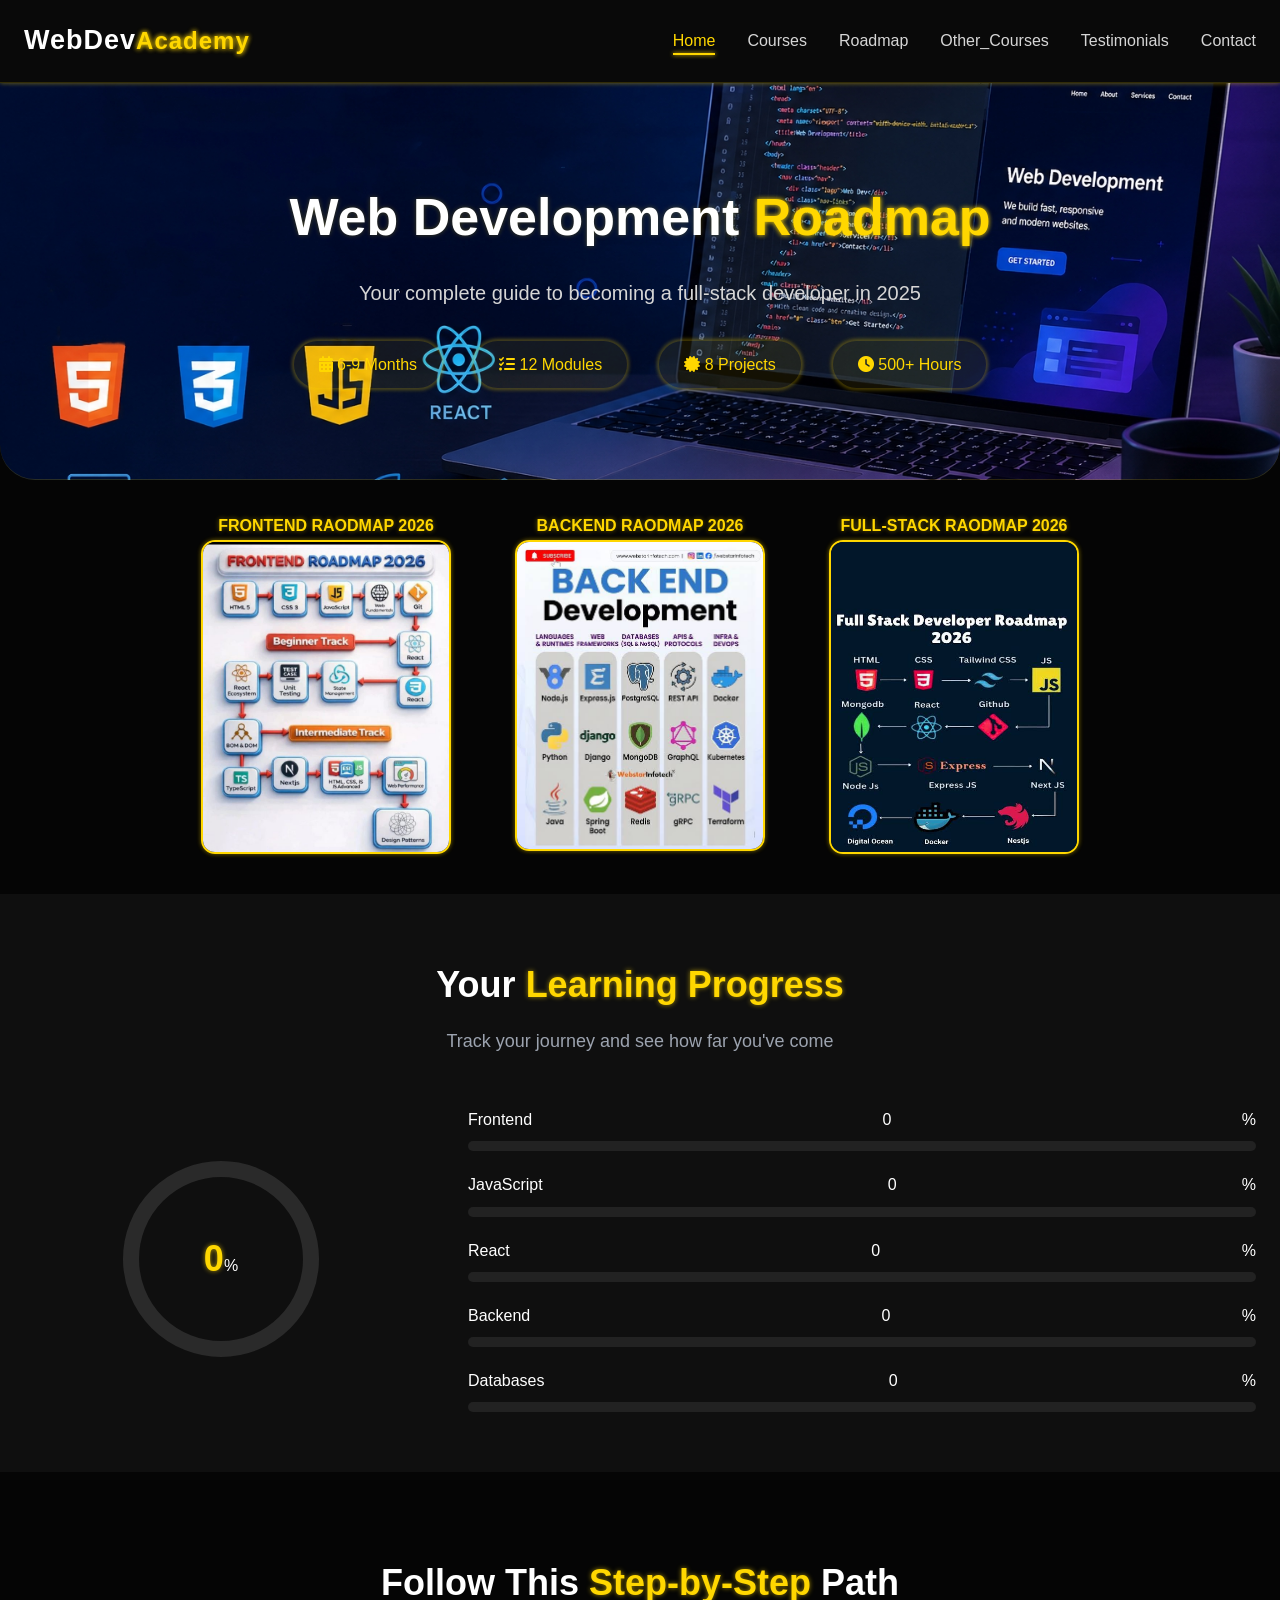
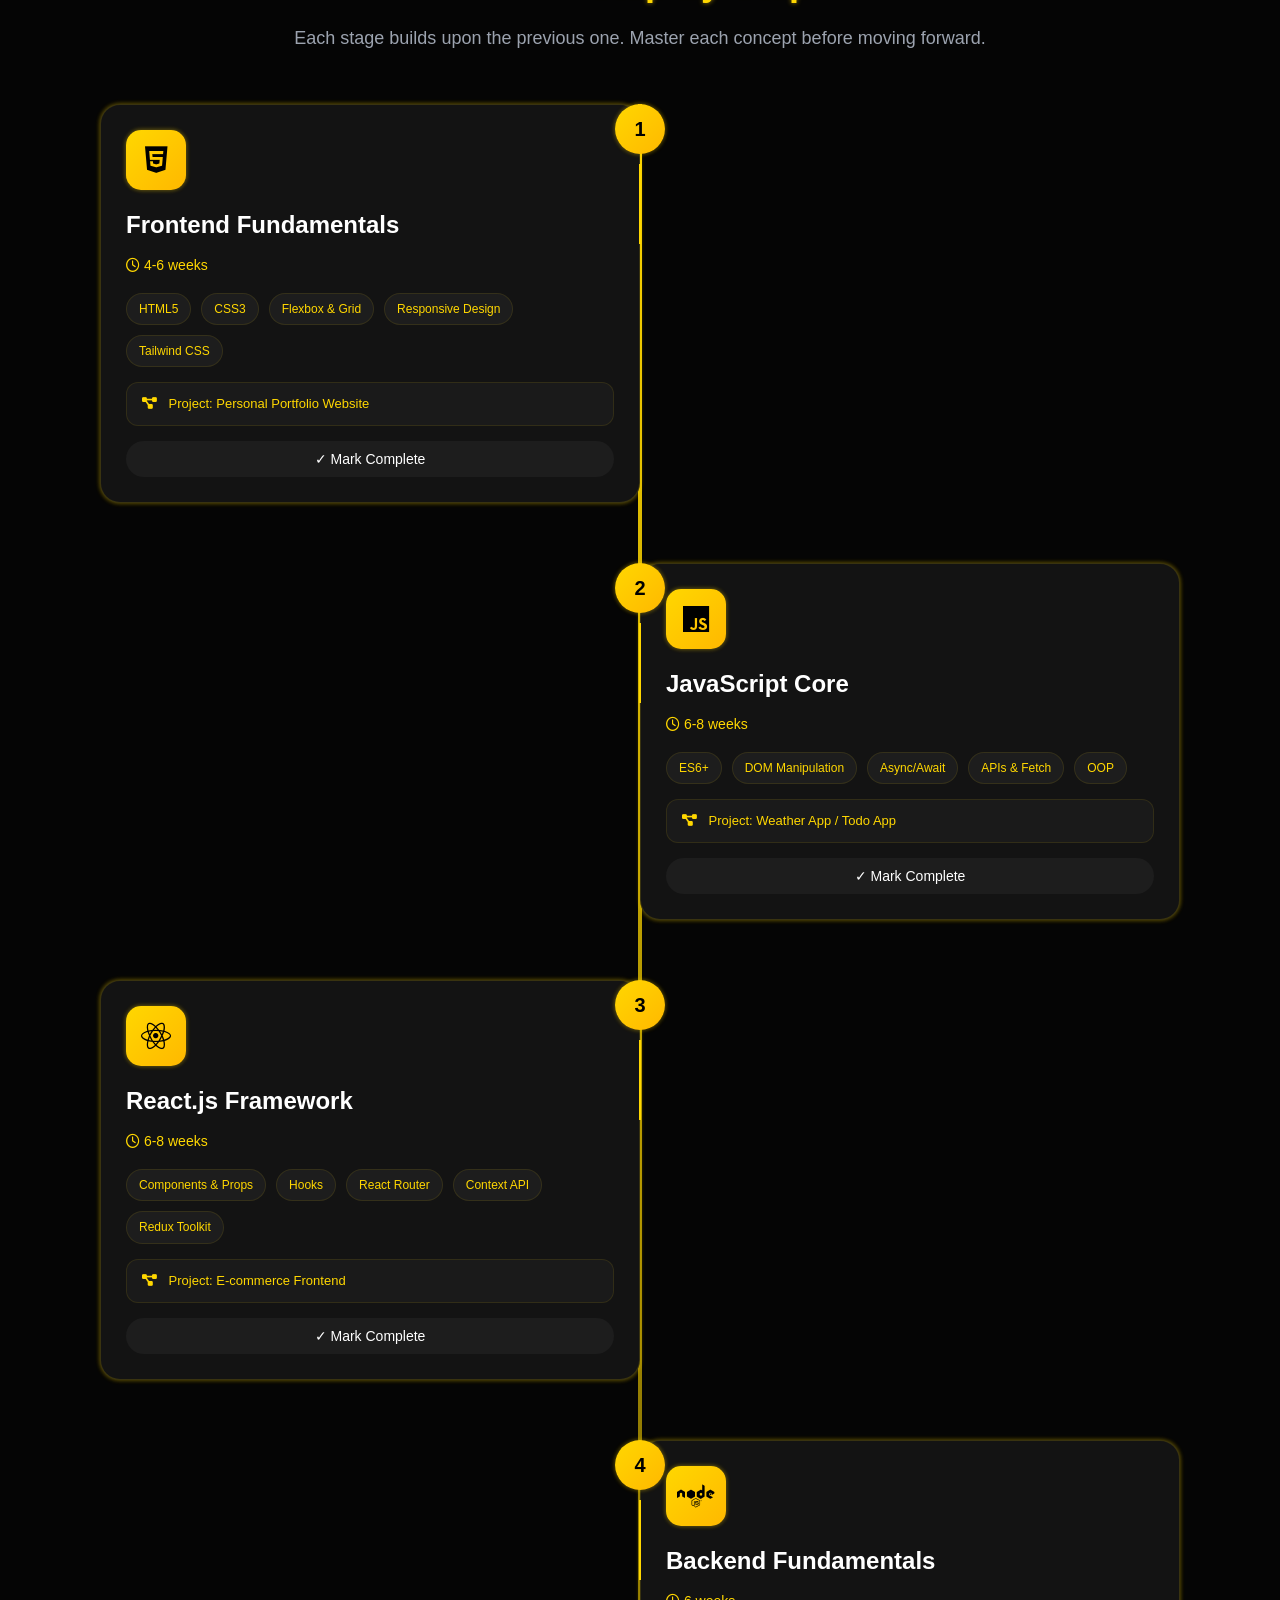
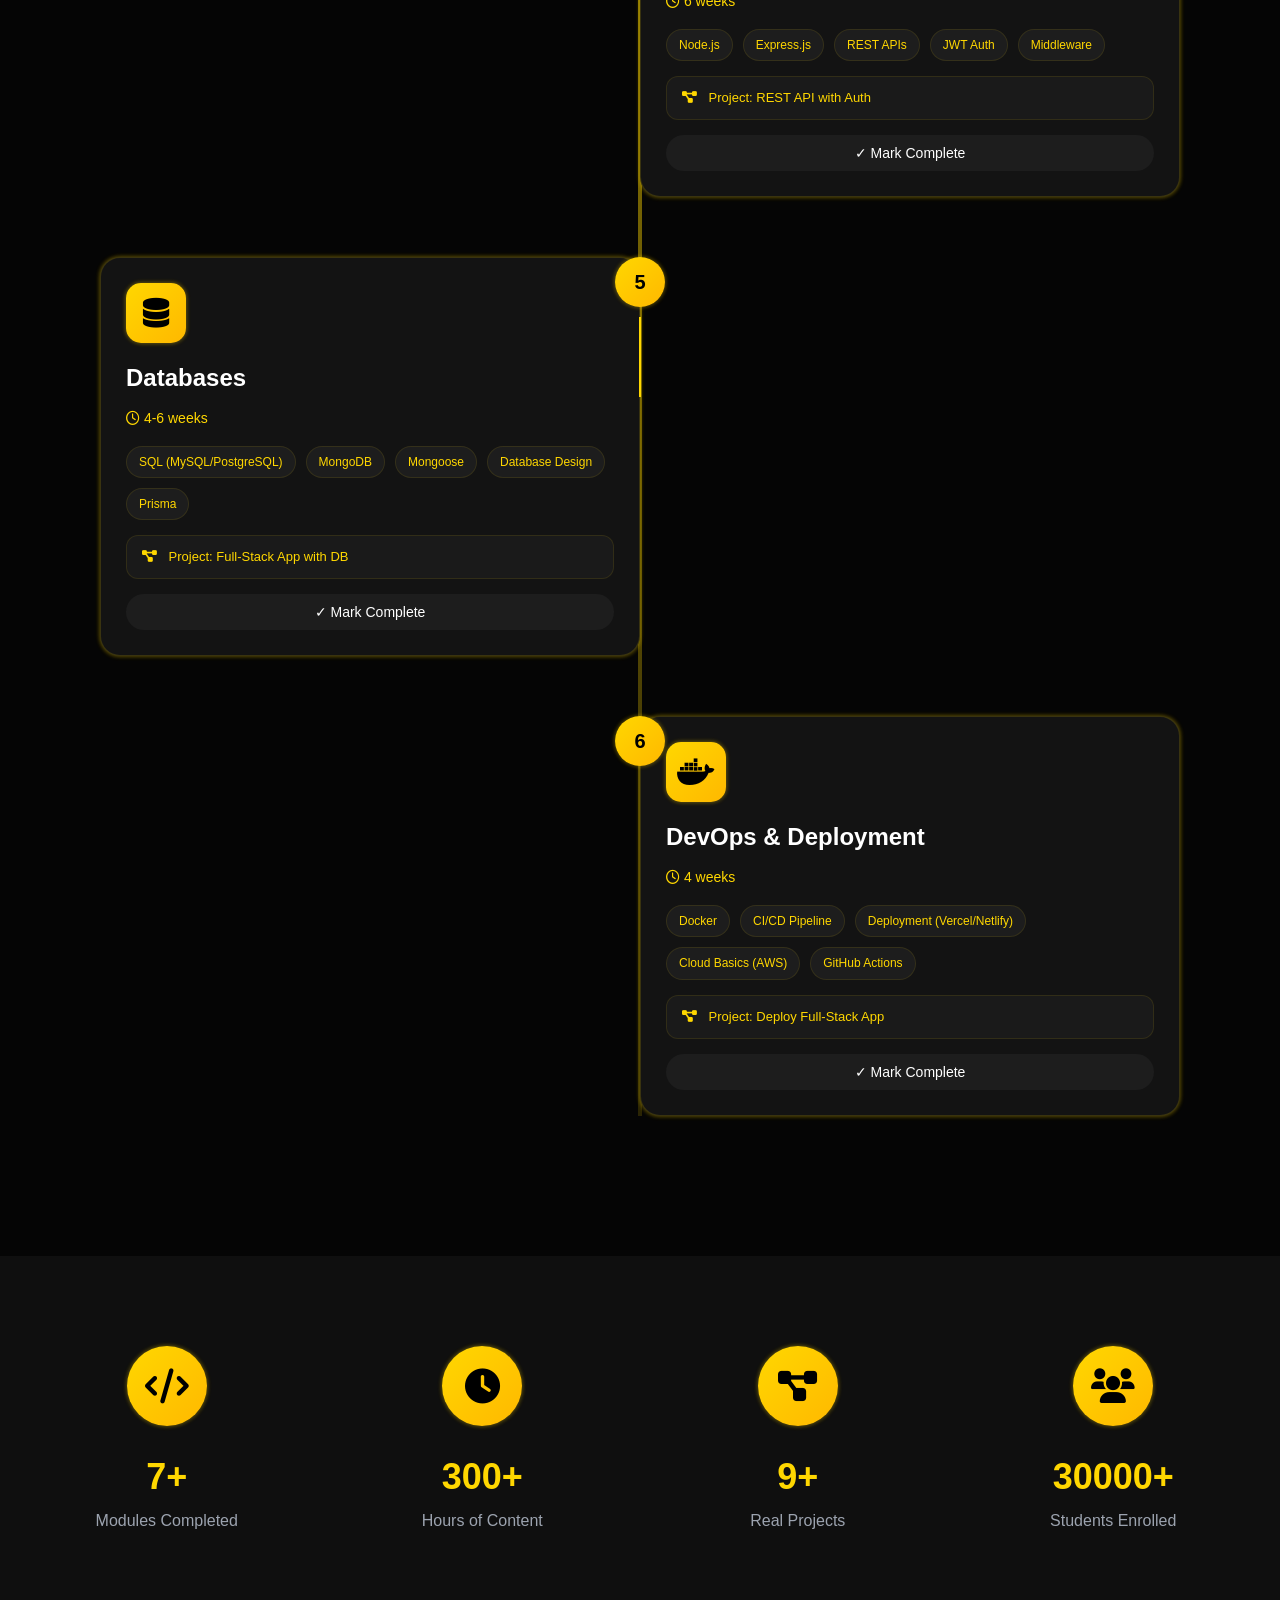
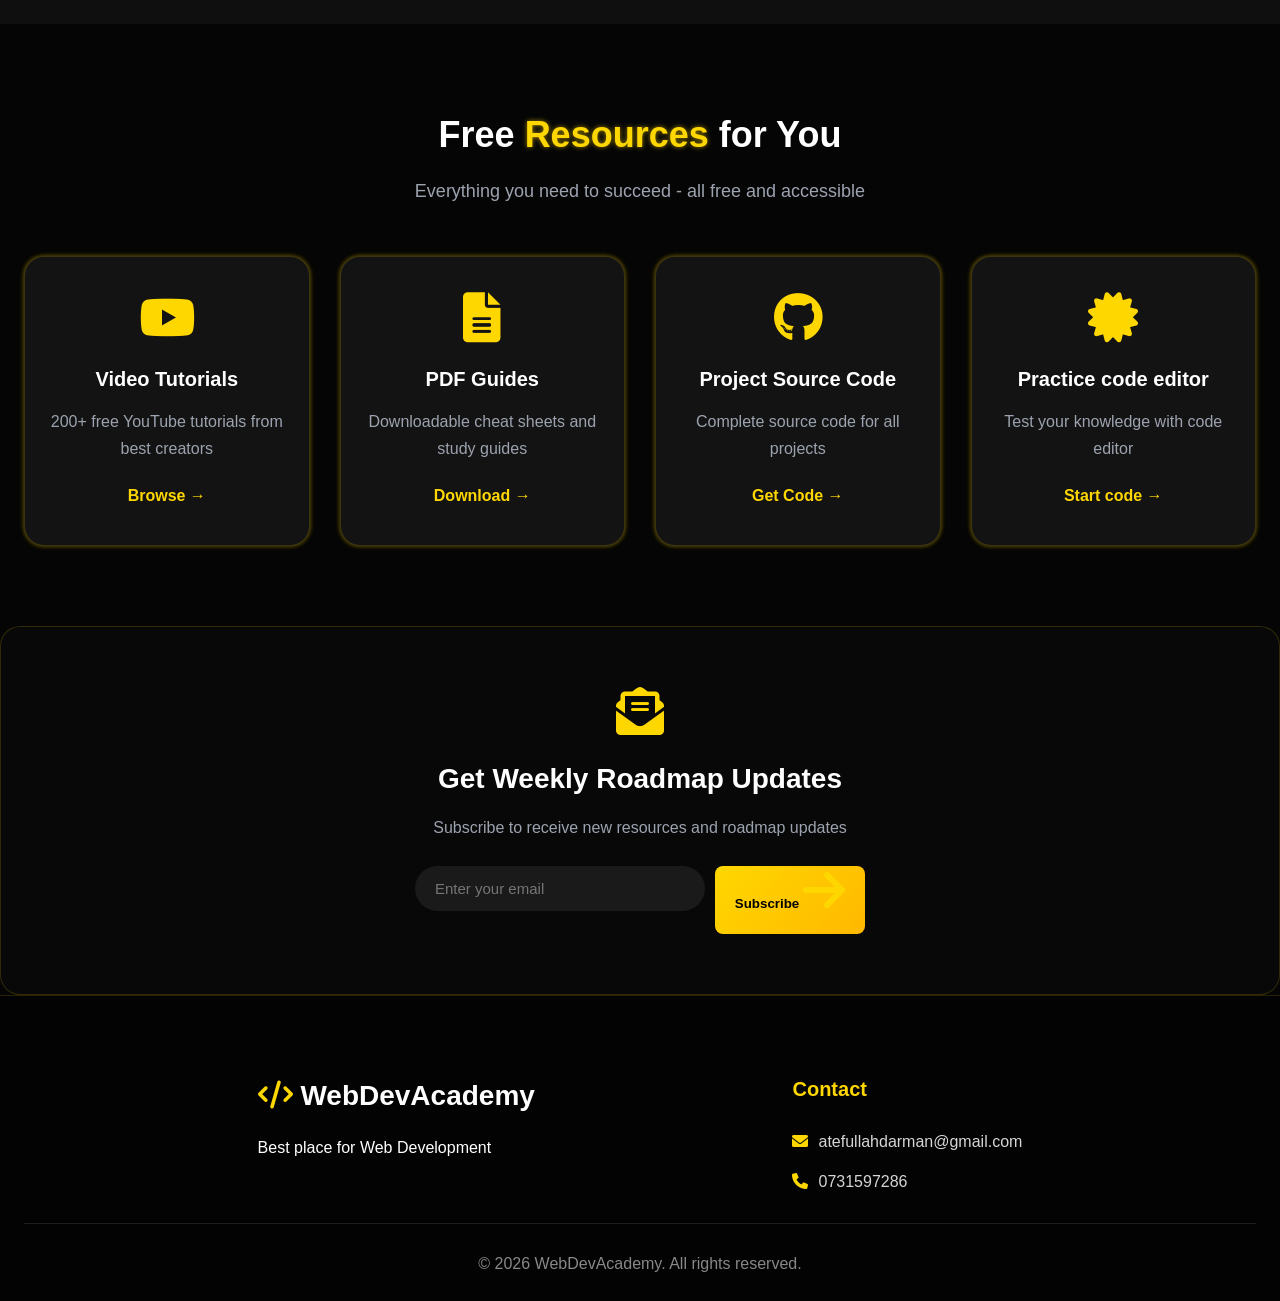
<file: roadmap.html>
<!DOCTYPE html>
<html lang="en">
<head>
    <meta charset="UTF-8">
    <link rel="shortcut icon" href="./images/1.png"type="image/x-icon">
  <meta name="description" content="WebDev Academy | Professional Web Development Courses ">
  <meta name="author" content="Atefullah">
  <meta name="keywords" content="html5,online,CSS,JavaScript,MongoDB,MySQL,React,tilwind,Node">
  <meta name="viewport" content="width=device-width, initial-scale=1.0">
    <meta name="viewport" content="width=device-width, initial-scale=1.0">
    <title>Web Development Roadmap | WebDev Academy</title>
    <link rel="stylesheet" href="./css/style.css">
    <link rel="stylesheet" href="./css/roadmap.css">
    <link rel="stylesheet" href="https://cdnjs.cloudflare.com/ajax/libs/font-awesome/6.0.0-beta3/css/all.min.css">
</head>
<body>
<!-- ==================== NAVBAR ==================== -->
<nav class="navbar">
    <div class="container">
        <div class="logo">
            <a href="index.html"><i class=""></i> WebDev<span>Academy</span></a>
        </div>
        <button class="menu-toggle">
            <i class="fas fa-bars"></i>
        </button>
        <ul class="nav-links">
            <li><a href="index.html" class="active">Home</a></li>
            <li><a href="coueses.html">Courses</a></li>
            <li><a href="roadmap.html">Roadmap</a></li>
            <li><a href="other_courses.html">Other_Courses</a></li>
            <li><a href="testimonials.html">Testimonials</a></li>
            <li><a href="contact.html">Contact</a></li>
        </ul>
    </div>
</nav>

<!-- ==================== HEADER ==================== -->
<section class="roadmap-header">
    <div class="container">
        <h1 data-aos="fade-up">Web Development <span class="highlight">Roadmap</span></h1>
        <p data-aos="fade-up" data-aos-delay="100">Your complete guide to becoming a full-stack developer in 2025</p>
        <div class="header-stats" data-aos="fade-up" data-aos-delay="200">
            <div class="stat"><i class="fas fa-calendar-alt"></i> 6-9 Months</div>
            <div class="stat"><i class="fas fa-tasks"></i> 12 Modules</div>
            <div class="stat"><i class="fas fa-certificate"></i> 8 Projects</div>
            <div class="stat"><i class="fas fa-clock"></i> 500+ Hours</div>
        </div>
    </div>
</section>
<!-- =============raodmap of web development ! -->

<section class="RAODMAP">
    <div class="rao">
    <span class="span1">FRONTEND RAODMAP 2026 </span>
    <img src="./images/1777535153800.jpeg" alt="prontend" class="img1">
    </div>
    <div class="rao">
    <span class="span1">BACKEND RAODMAP 2026 </span>
    <img src="./images/images (5).jpeg" alt="prontend" class="img1">
    </div>
    <div class="rao">
    <span class="span1">FULL-STACK RAODMAP 2026 </span>
    <img src="./images/images (6).jpeg" alt="prontend" class="img1" id="img43">
    </div>
    
</section>
<!-- ==================== PROGRESS CHART ==================== -->
<section class="progress-section">
    <div class="container">
        <div class="section-title">
            <h2>Your <span class="highlight">Learning Progress</span></h2>
            <p>Track your journey and see how far you've come</p>
        </div>
        <div class="progress-chart">
            <div class="progress-circle">
                <svg viewBox="0 0 100 100">
                    <circle cx="50" cy="50" r="45" class="progress-bg"/>
                    <circle cx="50" cy="50" r="45" class="progress-fill" id="progressFill"/>
                </svg>
                <div class="progress-text">
                    <span id="progressPercent">0</span>%
                </div>
            </div>
            <div class="progress-bars">
                <div class="progress-item">
                    <div class="progress-label">
                        <span>Frontend</span>
                        <span id="frontendPercent">0</span>%
                    </div>
                    <div class="progress-bar-bg">
                        <div class="progress-bar-fill" id="frontendBar" style="width: 0%;"></div>
                    </div>
                </div>
                <div class="progress-item">
                    <div class="progress-label">
                        <span>JavaScript</span>
                        <span id="jsPercent">0</span>%
                    </div>
                    <div class="progress-bar-bg">
                        <div class="progress-bar-fill" id="jsBar" style="width: 0%;"></div>
                    </div>
                </div>
                <div class="progress-item">
                    <div class="progress-label">
                        <span>React</span>
                        <span id="reactPercent">0</span>%
                    </div>
                    <div class="progress-bar-bg">
                        <div class="progress-bar-fill" id="reactBar" style="width: 0%;"></div>
                    </div>
                </div>
                <div class="progress-item">
                    <div class="progress-label">
                        <span>Backend</span>
                        <span id="backendPercent">0</span>%
                    </div>
                    <div class="progress-bar-bg">
                        <div class="progress-bar-fill" id="backendBar" style="width: 0%;"></div>
                    </div>
                </div>
                <div class="progress-item">
                    <div class="progress-label">
                        <span>Databases</span>
                        <span id="dbPercent">0</span>%
                    </div>
                    <div class="progress-bar-bg">
                        <div class="progress-bar-fill" id="dbBar" style="width: 0%;"></div>
                    </div>
                </div>
            </div>
        </div>
    </div>
</section>

<!-- ==================== TIMELINE ==================== -->
<section class="roadmap-section">
    <div class="container">
        <div class="section-title">
            <h2>Follow This <span class="highlight">Step-by-Step</span> Path</h2>
            <p>Each stage builds upon the previous one. Master each concept before moving forward.</p>
        </div>

        <div class="timeline" id="timeline">
            <!-- Stage 1 -->
            <div class="timeline-item" data-stage="frontend">
                <div class="timeline-badge">
                    <div class="badge-number">1</div>
                    <div class="badge-line"></div>
                </div>
                <div class="timeline-content">
                    <div class="stage-icon"><i class="fab fa-html5"></i></div>
                    <h3>Frontend Fundamentals</h3>
                    <p class="stage-duration"><i class="far fa-clock"></i> 4-6 weeks</p>
                    <div class="skills-list">
                        <span class="skill-tag">HTML5</span>
                        <span class="skill-tag">CSS3</span>
                        <span class="skill-tag">Flexbox & Grid</span>
                        <span class="skill-tag">Responsive Design</span>
                        <span class="skill-tag">Tailwind CSS</span>
                    </div>
                    <div class="project-hint">
                        <i class="fas fa-project-diagram"></i> Project: Personal Portfolio Website
                    </div>
                    <button class="complete-btn" data-stage="frontend">✓ Mark Complete</button>
                </div>
            </div>

            <!-- Stage 2 -->
            <div class="timeline-item" data-stage="javascript">
                <div class="timeline-badge">
                    <div class="badge-number">2</div>
                    <div class="badge-line"></div>
                </div>
                <div class="timeline-content">
                    <div class="stage-icon"><i class="fab fa-js"></i></div>
                    <h3>JavaScript Core</h3>
                    <p class="stage-duration"><i class="far fa-clock"></i> 6-8 weeks</p>
                    <div class="skills-list">
                        <span class="skill-tag">ES6+</span>
                        <span class="skill-tag">DOM Manipulation</span>
                        <span class="skill-tag">Async/Await</span>
                        <span class="skill-tag">APIs & Fetch</span>
                        <span class="skill-tag">OOP</span>
                    </div>
                    <div class="project-hint">
                        <i class="fas fa-project-diagram"></i> Project: Weather App / Todo App
                    </div>
                    <button class="complete-btn" data-stage="javascript">✓ Mark Complete</button>
                </div>
            </div>

            <!-- Stage 3 -->
            <div class="timeline-item" data-stage="react">
                <div class="timeline-badge">
                    <div class="badge-number">3</div>
                    <div class="badge-line"></div>
                </div>
                <div class="timeline-content">
                    <div class="stage-icon"><i class="fab fa-react"></i></div>
                    <h3>React.js Framework</h3>
                    <p class="stage-duration"><i class="far fa-clock"></i> 6-8 weeks</p>
                    <div class="skills-list">
                        <span class="skill-tag">Components & Props</span>
                        <span class="skill-tag">Hooks</span>
                        <span class="skill-tag">React Router</span>
                        <span class="skill-tag">Context API</span>
                        <span class="skill-tag">Redux Toolkit</span>
                    </div>
                    <div class="project-hint">
                        <i class="fas fa-project-diagram"></i> Project: E-commerce Frontend
                    </div>
                    <button class="complete-btn" data-stage="react">✓ Mark Complete</button>
                </div>
            </div>

            <!-- Stage 4 -->
            <div class="timeline-item" data-stage="backend">
                <div class="timeline-badge">
                    <div class="badge-number">4</div>
                    <div class="badge-line"></div>
                </div>
                <div class="timeline-content">
                    <div class="stage-icon"><i class="fab fa-node"></i></div>
                    <h3>Backend Fundamentals</h3>
                    <p class="stage-duration"><i class="far fa-clock"></i> 6 weeks</p>
                    <div class="skills-list">
                        <span class="skill-tag">Node.js</span>
                        <span class="skill-tag">Express.js</span>
                        <span class="skill-tag">REST APIs</span>
                        <span class="skill-tag">JWT Auth</span>
                        <span class="skill-tag">Middleware</span>
                    </div>
                    <div class="project-hint">
                        <i class="fas fa-project-diagram"></i> Project: REST API with Auth
                    </div>
                    <button class="complete-btn" data-stage="backend">✓ Mark Complete</button>
                </div>
            </div>

            <!-- Stage 5 -->
            <div class="timeline-item" data-stage="database">
                <div class="timeline-badge">
                    <div class="badge-number">5</div>
                    <div class="badge-line"></div>
                </div>
                <div class="timeline-content">
                    <div class="stage-icon"><i class="fas fa-database"></i></div>
                    <h3>Databases</h3>
                    <p class="stage-duration"><i class="far fa-clock"></i> 4-6 weeks</p>
                    <div class="skills-list">
                        <span class="skill-tag">SQL (MySQL/PostgreSQL)</span>
                        <span class="skill-tag">MongoDB</span>
                        <span class="skill-tag">Mongoose</span>
                        <span class="skill-tag">Database Design</span>
                        <span class="skill-tag">Prisma</span>
                    </div>
                    <div class="project-hint">
                        <i class="fas fa-project-diagram"></i> Project: Full-Stack App with DB
                    </div>
                    <button class="complete-btn" data-stage="database">✓ Mark Complete</button>
                </div>
            </div>

            <!-- Stage 6 -->
            <div class="timeline-item" data-stage="devops">
                <div class="timeline-badge">
                    <div class="badge-number">6</div>
                </div>
                <div class="timeline-content">
                    <div class="stage-icon"><i class="fab fa-docker"></i></div>
                    <h3>DevOps & Deployment</h3>
                    <p class="stage-duration"><i class="far fa-clock"></i> 4 weeks</p>
                    <div class="skills-list">
                        <span class="skill-tag">Docker</span>
                        <span class="skill-tag">CI/CD Pipeline</span>
                        <span class="skill-tag">Deployment (Vercel/Netlify)</span>
                        <span class="skill-tag">Cloud Basics (AWS)</span>
                        <span class="skill-tag">GitHub Actions</span>
                    </div>
                    <div class="project-hint">
                        <i class="fas fa-project-diagram"></i> Project: Deploy Full-Stack App
                    </div>
                    <button class="complete-btn" data-stage="devops">✓ Mark Complete</button>
                </div>
            </div>
        </div>
    </div>
</section>

<!-- ==================== STATS COUNTERS ==================== -->
<section class="stats-section">
    <div class="container">
        <div class="stats-grid">
            <div class="stat-card" data-aos="zoom-in">
                <div class="stat-circle"><i class="fas fa-code"></i></div>
                <h3><span class="counter" data-target="12">0</span>+</h3>
                <p>Modules Completed</p>
            </div>
            <div class="stat-card" data-aos="zoom-in" data-aos-delay="100">
                <div class="stat-circle"><i class="fas fa-clock"></i></div>
                <h3><span class="counter" data-target="500">0</span>+</h3>
                <p>Hours of Content</p>
            </div>
            <div class="stat-card" data-aos="zoom-in" data-aos-delay="200">
                <div class="stat-circle"><i class="fas fa-project-diagram"></i></div>
                <h3><span class="counter" data-target="15">0</span>+</h3>
                <p>Real Projects</p>
            </div>
            <div class="stat-card" data-aos="zoom-in" data-aos-delay="300">
                <div class="stat-circle"><i class="fas fa-users"></i></div>
                <h3><span class="counter" data-target="50000">0</span>+</h3>
                <p>Students Enrolled</p>
            </div>
        </div>
    </div>
</section>

<!-- ==================== RESOURCES ==================== -->
<section class="resources-section">
    <div class="container">
        <div class="section-title">
            <h2>Free <span class="highlight">Resources</span> for You</h2>
            <p>Everything you need to succeed - all free and accessible</p>
        </div>
        <div class="resources-grid">
            <div class="resource-card" data-aos="flip-left">
                <i class="fab fa-youtube"></i>
                <h3>Video Tutorials</h3>
                <p>200+ free YouTube tutorials from best creators</p>
                <a href="./other_courses.html">Browse →</a>
            </div>
            <div class="resource-card" data-aos="flip-left" data-aos-delay="100">
                <i class="fas fa-file-alt"></i>
                <h3>PDF Guides</h3>
                <p>Downloadable cheat sheets and study guides</p>
                <a href="#">Download →</a>
            </div>
            <div class="resource-card" data-aos="flip-left" data-aos-delay="200">
                <i class="fab fa-github"></i>
                <h3>Project Source Code</h3>
                <p>Complete source code for all projects</p>
                <a href="https://github.com/dashboard">Get Code →</a>
            </div>
            <div class="resource-card" data-aos="flip-left" data-aos-delay="300">
                <i class="fas fa-certificate"></i>
                <h3>Practice code editor</h3>
                <p>Test your knowledge with code editor</p>
                <a href="https://codepen.io/pen/">Start code →</a>
            </div>
        </div>
    </div>
</section>

<!-- ==================== NEWSLETTER ==================== -->
<section class="newsletter">
    <div class="container">
        <div class="newsletter-content" data-aos="fade-up">
            <i class="fas fa-envelope-open-text"></i>
            <h3>Get Weekly Roadmap Updates</h3>
            <p>Subscribe to receive new resources and roadmap updates</p>
            <form id="newsletterForm">
                <input type="email" id="newsletterEmail" placeholder="Enter your email" class="imail1212">
                <button type="submit">Subscribe <i class="fas fa-arrow-right"></i></button>
            </form>
        </div>
    </div>
</section>

<!-- ==================== FOOTER ==================== -->
<footer id="contact">
    <div class="container">
        <div class="footer-content">
            <div class="footer-logo">
                <h3><i class="fas fa-code"></i> WebDevAcademy</h3>
                <p>Best place for Web Development</p>
            </div>
            <div class="footer-contact">
                <h4>Contact</h4>
                <p><i class="fas fa-envelope"></i>atefullahdarman@gmail.com</p>
                <p><i class="fas fa-phone"></i>0731597286</p>
            </div>
        </div>
        <div class="footer-bottom">
            <p>&copy; 2026 WebDevAcademy. All rights reserved.</p>
        </div>
    </div>
</footer>

<button id="backToTop" class="back-to-top">
    <i class="fas fa-arrow-up"></i>
</button>
<script src="js/roadmap.js"></script>
</body>
</html>
</file>
<file: css/style.css>
:root{

    /* ================= COLORS ================= */

    --bg-main: #050505;
    --bg-secondary: #0f0f0f;
    --bg-card: #121212;
    --bg-hover: #1b1b1b;

    --gold-primary: #FFD700;
    --gold-secondary: #ffb700;
    --gold-light: #fff3a3;
    --gold-glow: rgba(255, 215, 0, 0.75);

    --text-white: #ffffff;
    --text-light: #d6d6d6;
    --text-muted: #a1a1aa;

    --border-gold: rgba(255, 215, 0, 0.25);

    --shadow-gold:
        0 0 5px rgba(255, 215, 0, 0.25),
        0 0 5px rgba(255, 215, 0, 0.18),
        0 0 5px rgba(255, 215, 0, 0.08);

    --transition: 0.35s ease;

    --radius-lg: 24px;
    --radius-md: 18px;
    --radius-sm: 12px;
}

/* ================= GLOBAL ================= */

*{
    margin:0;
    padding:0;
    box-sizing:border-box;
}

html{
    scroll-behavior:smooth;
}

body{
    font-family:'Inter',sans-serif;
    background:var(--bg-main);
    color:var(--text-white);
    line-height:1.7;
    overflow-x:hidden;
}

.container{
    max-width:100%;
    margin:0 auto;
    padding:0 24px;
}

section{
    position:relative;
}

/* ================= SCROLLBAR ================= */

::-webkit-scrollbar{
    width:10px;
}

::-webkit-scrollbar-track{
    background:#080808;
}

::-webkit-scrollbar-thumb{
    background:linear-gradient(
        to bottom,
        var(--gold-primary),
        var(--gold-secondary)
    );
    border-radius:50px;
}

/* ================= NAVBAR ================= */

.navbar{
    background:rgba(10,10,10,0.95);
    backdrop-filter:blur(12px);
    position:sticky;
    top:0;
    z-index:1000;
    padding:18px 0;
    border-bottom:1px solid var(--border-gold);
    box-shadow:var(--shadow-gold);
}

.navbar .container{
    display:flex;
    justify-content:space-between;
    align-items:center;
}

.logo a{
    font-size:27px;
    font-weight:550;
    text-decoration:none;
    color:var(--text-white);
    letter-spacing:1px;
}

.logo span{
    color:var(--gold-primary);
    text-shadow:
        0 0 5px var(--gold-glow),
        0 0 5px var(--gold-glow);
        font-size:x-large;
}

.logo i{
    color:var(--gold-primary);
    margin-right:0px;
    text-shadow:0 0 5px var(--gold-glow);
    width:500;
    font-size: x-large;
}

.nav-links{
    display:flex;
    gap:32px;
    list-style:none;
}

.nav-links a{
    text-decoration:none;
    color:var(--text-light);
    font-weight:500;
    position:relative;
    transition:var(--transition);
}

.nav-links a::after{
    content:"";
    position:absolute;
    left:0;
    bottom:-6px;
    width:0%;
    height:2px;
    background:var(--gold-primary);
    transition:var(--transition);
    box-shadow:0 0 4px var(--gold-primary);
}

.nav-links a:hover::after,
.nav-links a.active::after{
    width:100%;
}

.nav-links a:hover,
.nav-links a.active{
    color:var(--gold-primary);
}

.menu-toggle{
    display:none;
    font-size:26px;
    cursor:pointer;
    color:var(--gold-primary);
}

/* ================= HERO ================= */

.hero{
    
    background-image: url(../images/MYXJ_20260514090458428_save.jpg);

    background-size:cover;
    background-position:center;
    padding:140px 0;
    text-align:center;
    border-radius:0 0 20px 20px;
    overflow:hidden;
}

.hero-content h1{
    font-size:64px;
    font-weight:900;
    margin-bottom:24px;
    line-height:1.2;
}

.hero-content .highlight{
    color:var(--gold-primary);
    text-shadow:
        0 0 4px rgba(255,215,0,0.9),
        0 0 4px rgba(255,215,0,0.6),
        0 0 4px rgba(255,215,0,0.35);
}

.hero-content p{
    font-size:20px;
    max-width:760px;
    margin:auto;
    margin-bottom:38px;
    color:var(--text-light);
}

.hero-buttons{
    display:flex;
    gap:18px;
    justify-content:center;
    flex-wrap:wrap;
}

/* ================= BUTTONS ================= */

.btn{
    padding:14px 34px;
    border-radius:50px;
    text-decoration:none;
    font-weight:700;
    transition:var(--transition);
    display:inline-block;
    letter-spacing:0.5px;
}

.btn-primary{
    background:linear-gradient(
        135deg,
        var(--gold-primary),
        var(--gold-secondary)
    );

    color:#000;
    box-shadow:
        0 0 5px rgba(255,215,0,0.45),
        0 0 5px rgba(255,215,0,0.25);
}

.btn-primary:hover{
    transform:translateY(-4px) scale(1.03);
    box-shadow:
        0 0 5px rgba(255,215,0,0.7),
        0 0 5px rgba(255,215,0,0.35);
}

.btn-outline{
    border:2px solid var(--gold-primary);
    color:var(--gold-primary);
    background:transparent;
}

.btn-outline:hover{
    background:var(--gold-primary);
    color:#000;
    transform:translateY(-4px);
}

/* ================= SECTION HEADERS ================= */

.section-header{
    text-align:center;
    margin-bottom:70px;
}

.section-header h2{
    font-size:42px;
    font-weight:900;
    margin-bottom:16px;
    color:var(--text-white);
}

.section-header .highlight{
    color:var(--gold-primary);
    text-shadow:0 0 5px var(--gold-glow);
}

.section-header p{
    color:var(--text-muted);
    font-size:18px;
}

/* ================= FEATURES ================= */

.features{
    padding:100px 0;
    background:var(--bg-secondary);
}

.features-grid{
    display:grid;
    grid-template-columns:repeat(auto-fit,minmax(250px,1fr));
    gap:32px;
}

.feature-card{
    text-align:center;
    padding:40px 28px;
    background:var(--bg-card);
    border-radius:var(--radius-lg);
    border:1px solid transparent;
    transition:var(--transition);
    position:relative;
    overflow:hidden;
}

.feature-card::before{
    content:"";
    position:absolute;
    inset:0;
    background:linear-gradient(
        135deg,
        rgba(255,215,0,0.08),
        transparent
    );
}

.feature-card:hover{
    transform:translateY(-10px);
    border-color:var(--border-gold);
    box-shadow:var(--shadow-gold);
}

.feature-icon{
    font-size:52px;
    color:var(--gold-primary);
    margin-bottom:22px;
    text-shadow:0 0 5px var(--gold-glow);
}

.feature-card h3{
    font-size:24px;
    margin-bottom:14px;
}

.feature-card p{
    color:var(--text-muted);
}

/* ================= COURSES ================= */

.courses{
    padding:100px 0;
    background:#080808;
}

.courses-grid{
    display:grid;
    grid-template-columns:repeat(auto-fill,minmax(320px,1fr));
    gap:32px;
}

.course-card{
    background:var(--bg-card);
    border-radius:var(--radius-lg);
    overflow:hidden;
    transition:var(--transition);
    border:1px solid rgba(255,215,0,0.08);
}

.course-card:hover{
    transform:translateY(-8px);
    box-shadow:var(--shadow-gold);
    border-color:var(--border-gold);
}

.course-img{
    background:
        linear-gradient(
            135deg,
            #1f1f1f,
            #000000
        );

    padding:48px;
    text-align:center;
    border-bottom:1px solid rgba(255,215,0,0.15);
}

.course-img i{
    font-size:68px;
    color:rgba(0, 0, 0, 0.989);
    text-shadow:
        0 0 8px var(--gold-primary),
        0 0 8px rgba(255,215,0,0.3);
}

.course-info{
    padding:28px;
}

.course-info h3{
    font-size:24px;
    margin-bottom:14px;
}

.course-info p{
    color:var(--text-muted);
    margin-bottom:18px;
}

.course-meta{
    display:flex;
    justify-content:space-between;
    margin-bottom:22px;
    font-size:14px;
}

.course-meta span{
    color:var(--text-light);
}

.course-meta span i{
    margin-right:6px;
    color:var(--gold-primary);
}

.course-btn{
    display:inline-block;
    width:100%;
    text-align:center;
    background:linear-gradient(
        135deg,
        var(--gold-primary),
        var(--gold-secondary)
    );

    color:#000;
    padding:13px 20px;
    border-radius:40px;
    text-decoration:none;
    font-weight:700;
    transition:var(--transition);
}

.course-btn:hover{
    transform:scale(1.03);
    box-shadow:
        0 0 18px rgba(255,215,0,0.5),
        0 0 40px rgba(255,215,0,0.25);
}

/* ================= TESTIMONIALS ================= */

.testimonials{
    padding:100px 0;
    background:var(--bg-secondary);
}

.testimonials-grid{
    display:grid;
    grid-template-columns:repeat(auto-fit,minmax(300px,1fr));
    gap:32px;
}

.testimonial-card{
    background:var(--bg-card);
    padding:38px;
    border-radius:var(--radius-lg);
    text-align:center;
    transition:var(--transition);
    border:1px solid rgba(255,215,0,0.08);
}

.testimonial-card:hover{
    transform:translateY(-6px);
    box-shadow:var(--shadow-gold);
}

.testimonial-card i{
    font-size:52px;
    color:var(--gold-primary);
    margin-bottom:22px;
}

.testimonial-card p{
    color:var(--text-light);
    margin-bottom:20px;
}

.testimonial-card h4{
    margin-bottom:5px;
}

.testimonial-card span{
    color:var(--gold-primary);
}

/* ================= ABOUT ================= */

.about{
    padding:100px 0;
    background:#080808;
}

.about-content{
    display:grid;
    grid-template-columns:1fr 1fr;
    gap:60px;
    align-items:center;
}

.about-image img{
    width:100%;
    max-width:380px;
    border-radius:30px;
    border:2px solid rgba(255,215,0,0.25);
    box-shadow:var(--shadow-gold);
}

.about-text h2{
    font-size:42px;
    margin-bottom:16px;
}

.about-text .highlight{
    color:var(--gold-primary);
    text-shadow:0 0 5px var(--gold-glow);
}

.about-text h3{
    font-size:26px;
    margin-bottom:22px;
    color:var(--text-light);
}

.about-text p{
    margin-bottom:18px;
    color:var(--text-muted);
}

.about-social{
    display:flex;
    gap:18px;
    margin-top:28px;
}

.about-social a{
    width:50px;
    height:50px;
    background:#141414;
    border:1px solid rgba(255,215,0,0.2);
    border-radius:50%;
    display:flex;
    align-items:center;
    justify-content:center;
    color:var(--gold-primary);
    font-size:20px;
    transition:var(--transition);
    text-decoration:none;
}

.about-social a:hover{
    background:var(--gold-primary);
    color:#000;
    transform:translateY(-5px);
    box-shadow:0 0 5px rgba(255,215,0,0.45);
}

/* ================= FOOTER ================= */

footer{
    background:#030303;
    color:white;
    padding:60px 0 24px;
    border-top:1px solid rgba(255,215,0,0.15);
}

.footer-content{
    display:flex;
    justify-content:space-evenly;
    flex-wrap:wrap;
    gap:2.5em;
    padding:1em;
}

.footer-logo h3{
    font-size:28px;
    margin-bottom:14px;
}

.footer-logo i{
    color:var(--gold-primary);
}

.footer-links h4,
.footer-contact h4{
    margin-bottom:22px;
    font-size:20px;
    color:var(--gold-primary);
}

.footer-links ul{
    list-style:none;
}

.footer-links li{
    margin-bottom:12px;
}

.footer-links a{
    color:var(--text-light);
    text-decoration:none;
    transition:var(--transition);
}

.footer-links a:hover{
    color:var(--gold-primary);
    padding-left:5px;
}

.footer-contact p{
    margin-bottom:12px;
    color:var(--text-light);
}

.footer-contact i{
    margin-right:10px;
    color:var(--gold-primary);
}

.footer-bottom{
    text-align:center;
    padding-top:26px;
    border-top:1px solid #1e1e1e;
    color:#888;
}

/* ================= MOBILE ================= */

@media (max-width:768px){

    .nav-links{
        display:none;
    }

    .menu-toggle{
        display:block;
    }

    .hero{
        padding:110px 0;
    }

    .hero-content h1{
        font-size:38px;
    }

    .hero-content p{
        font-size:17px;
    }

    .hero-buttons{
        flex-direction:column;
        align-items:center;
    }

    .about-content{
        grid-template-columns:1fr;
        text-align:center;
    }

    .about-social{
        justify-content:center;
    }

    .section-header h2{
        font-size:32px;
    }

    .course-info h3{
        font-size:20px;
    }
}

.nav-links.active{
    display:flex;
    flex-direction:column;
    position:absolute;
    top:80px;
    left:0;
    right:0;
    background:#0b0b0b;
    padding:24px;
    box-shadow:var(--shadow-gold);
    gap:18px;
    border-top:1px solid rgba(255,215,0,0.1);
}
</file>
<file: css/contact.css>
:root{
    --bg-main:#050505;
    --bg-secondary:#0f0f0f;
    --bg-card:#131313;
    --gold-primary:#FFD700;
    --gold-secondary:#ffb800;
    --gold-glow:rgba(255,215,0,0.75);
    --text-white:#ffffff;
    --text-light:#d6d6d6;
    --text-muted:#9ca3af;
    --border-gold:rgba(255,215,0,0.16);
    --shadow-gold:
        0 0 5px rgba(255,215,0,0.30),
        0 0 5px rgba(255,215,0,0.15),
        0 0 5px rgba(255,215,0,0.06);
    --transition:0.35s ease;
}
/* ==================== PAGE HEADER ==================== */
.page-header{
    background-image:url(../images/MYXJ_20260514090458428_save.jpg);
    background-size:cover;
    background-position:center;
    padding:80px 0;
    color:white;
    text-align:center;
    border-radius:8px;
}
.page-header h1{
    font-size:52px;
    margin-bottom:16px;
}
.page-header .highlight{
   font-size:52px;
   color: var(--gold-primary);
margin-bottom:16px;
font-weight:900;
text-shadow:0 0 5px rgba(255,215,0,0.80),0 0 5px rgba(255,215,0,0.35);

}
.page-header p{
    font-size:20px;
    opacity:0.95;
}

/* ==================== INFO CARDS ==================== */
.contact-info-section{
    padding:60px 0;
    background:var(--bg-main);
}
.info-cards{
    display:grid;
    grid-template-columns:repeat(auto-fit,minmax(250px,1fr));
    gap:30px;
    
}
.info-card{
    text-align:center;
    padding:35px 25px;
    background:#070808;
    border-radius:20px;
    transition:0.3s;
    box-shadow:0 10px 30px rgba(0,0,0,0.2);
box-shadow:0 0 5px rgba(255,215,0,0.80),0 0 5px rgba(255,215,0,0.35);

}
.info-card:hover{
    transform:translateY(-5px);
box-shadow:0 0 5px rgba(255,215,0,0.80),0 0 5px rgba(255,215,0,0.35);
    
}
.icon-circle{
    width:70px;
    height:70px;
    background:var(--gold-primary);
    border-radius:50%;
    display:flex;
    align-items:center;
    justify-content:center;
    margin:0 auto 20px;
}
.icon-circle i{
    font-size:28px;
    color:black;
}
.info-card h3{
    font-size:20px;
    margin-bottom:12px;
    color:var(--gold-primary);
text-shadow:0 0 5px rgba(255,215,0,0.80),0 0 5px rgba(255,215,0,0.35);

}
.info-card p{
    color:var(--gold-primary);
    line-height:1.6;
/* text-shadow:0 0 5px rgba(255,215,0,0.80),0 0 5px rgba(255,215,0,0.35); */
    
}

/* ==================== CONTACT FORM ==================== */
.contact-form-section{
    padding:60px 0;
    background:var(--bg-main);
}
.contact-wrapper{
    display:grid;
    grid-template-columns:1fr 1fr;
    gap:40px;
}
.contact-form-box{
    background:var(--bg-main);
    border-radius:20px;
    padding:40px;
    box-shadow:0 0 5px rgba(255,215,0,0.80),0 0 5px rgba(255,215,0,0.35);

}
.form-header{
    margin-bottom:30px;
    text-align:center;
}
.form-header h2{
    font-size:28px;
    margin-bottom:10px;
    color:var(--gold-primary);
text-shadow:0 0 5px rgba(255,215,0,0.80),0 0 5px rgba(255,215,0,0.35);

}
.form-header h2 i{
    color:var(--gold-primary);
    margin-right:10px;
}
.form-header p{
    color:var(--gold-primary);

}
.contact-form .form-row{
    display:grid;
    grid-template-columns:1fr 1fr;
    gap:20px;
}
.form-group{
    margin-bottom:20px;
}
.form-group label{
    display:block;
    margin-bottom:8px;
    font-weight:500;
    color:var(--gold-primary);
}
.form-group label i{
    color:var(--gold-primary);
    margin-right:8px;
}
.form-group .required{
    color:var(--gold-primary);
}
.form-group input,
.form-group select,
.form-group textarea{
    width:100%;
    padding:14px 18px;
    border:2px solid #334155;
    background:#0f172a;
    color:var(--gold-primary);
    border-radius:12px;
    font-size:15px;
    transition:0.3s;
    font-family:inherit;
}
.form-group input:focus,
.form-group select:focus,
.form-group textarea:focus{
    border-color:var(--gold-primary);
    outline:none;
box-shadow:0 0 5px rgba(255,215,0,0.80),0 0 5px rgba(255,215,0,0.35);
    
}
.form-group input.error,
.form-group select.error,
.form-group textarea.error{
    border-color:var(--gold-primary);
}
.error-message{
    color:#ef4444;
    font-size:12px;
    margin-top:6px;
    display:none;
}
.error-message.show{
    display:block;
}
.checkbox-group{
    display:flex;
    align-items:center;
    gap:12px;
}
.checkbox-group input{
    width:18px;
    height:18px;
}
.checkbox-group label{
    margin-bottom:0;
    font-weight:normal;
}
.submit-btn{
    width:100%;
    background:var(--gold-primary);
    color:black;
    border:none;
    padding:16px;
    border-radius:12px;
    font-size:16px;
    font-weight:600;
    cursor:pointer;
    transition:0.3s;
}
.submit-btn:hover{
    background:var(--gold-primary);
    transform:scale(1.02);
}
.success-message{
    margin-top:20px;
    padding:15px;
    background:var(--gold-primary);
text-shadow:0 0 5px rgba(255,215,0,0.80),0 0 5px rgba(255,215,0,0.35);

    color:var(--bg-secondary);
    border-radius:12px;
    text-align:center;
}
.success-message i{
    margin-right:10px;
    font-size:18px;
}

/* ==================== MAP BOX ==================== */
.map-box{
    background:var(--bg-main);
    border-radius:20px;
    padding:30px;
box-shadow:0 0 5px rgba(255,215,0,0.80),0 0 5px rgba(255,215,0,0.35);
    
}
.map-box h2{
    font-size:24px;
    margin-bottom:20px;
    color:var(--gold-primary);
text-shadow:0 0 5px rgba(255,215,0,0.80),0 0 5px rgba(255,215,0,0.35);

}
.map-box h2 i{
    color:var(--gold-primary);
    margin-right:10px;
}
.map-container{
    margin-bottom:30px;
}
.social-media{
    text-align:center;
    margin-top:25px;
}
.social-media h3{
    font-size:18px;
    margin-bottom:20px;
    color:var(--gold-primary);
}
.social-media h3 i{
    color:var(--gold-primary);
    margin-right:10px;
}
.social-icons{
    display:flex;
    justify-content:center;
    gap:15px;
    flex-wrap:wrap;
}
.social-icon{
    width:45px;
    height:45px;
    border-radius:50%;
    display:flex;
    align-items:center;
    justify-content:center;
    color:var(--gold-primary);
text-shadow:0 0 5px rgba(255,215,0,0.80),0 0 5px rgba(255,215,0,0.35);

    font-size:20px;
    transition:0.3s;
    text-decoration:none;
}
.social-icon:hover{
    transform:translateY(-3px);
}
.social-icon.facebook{background:#1877f2;}
.social-icon.twitter{background:#1da1f2;}
.social-icon.instagram{background:#e4405f;}
.social-icon.linkedin{background:#0077b5;}
.social-icon.youtube{background:#ff0000;}
.social-icon.github{background:#333;}
/* ==================== FAQ SECTION ==================== */
.faq-section{
    padding:60px 0;
    background:#0f172a;
    border-radius:8px;
}
.section-header{
    text-align:center;
    margin-bottom:50px;
}
.section-header h2{
    font-size:36px;
    margin-bottom:12px;
    color:white;
}
.section-header .highlight{
    color:var(--gold-primary);
}
.section-header p{
    color:var(--gold-primary);
    font-size:18px;
}
.faq-grid{
    display:grid;
    grid-template-columns:repeat(auto-fit,minmax(500px,1fr));
    gap:20px;
}
.faq-item{
    color: var(--gold-primary);
text-shadow:0 0 5px rgba(255,215,0,0.80),0 0 5px rgba(255,215,0,0.35);
    background:#000000;
    border-radius:15px;
    overflow:hidden;
}
.faq-question{
    display:flex;
    justify-content:space-between;
    align-items:center;
    padding:20px 25px;
    cursor:pointer;
    transition:0.3s;
}
.faq-question:hover{
    background:#000000;
}
.faq-question h3{
    font-size:18px;
    display:flex;
    align-items:center;
    gap:12px;
    color:var(--gold-primary);
}
.faq-question h3 i{
    color:var(--gold-primary);
}
.faq-question i:last-child{
    color:var(--gold-primary);
    transition:0.3s;
}
.faq-item.active .faq-question i:last-child{
    transform:rotate(180deg);
}
.faq-answer{
    padding:0 25px;
    max-height:0;
    overflow:hidden;
    transition:0.3s;
}
.faq-item.active .faq-answer{
    padding:0 25px 20px 25px;
    max-height:200px;
}
.faq-answer p{
    color:#cbd5e1;
}



/* ==================== BACK TO TOP ==================== */
.back-to-top{
    position:fixed;
    bottom:30px;
    right:30px;
    background:var(--gold-primary);
    color:black;
    border:none;
    width:50px;
    height:50px;
    border-radius:50%;
    cursor:pointer;
    display:none;
    align-items:center;
    justify-content:center;
    font-size:20px;
    transition:0.3s;
    z-index:100;
}
.back-to-top:hover{
    background:var(--gold-primary);
    transform:translateY(-3px);
}

/* ==================== RESPONSIVE ==================== */
@media (max-width:992px){
    .contact-wrapper{
        grid-template-columns:1fr;
    }
    .faq-grid{
        grid-template-columns:1fr;
    }
}
@media (max-width:768px){
    .nav-links{
        display:none;
    }
    .menu-toggle{
        display:block;
    }
    .nav-links.active{
        display:flex;
        flex-direction:column;
        position:absolute;
        top:70px;
        left:0;
        right:0;
        background:#1e293b;
        padding:20px;
        box-shadow:0 10px 20px rgba(0,0,0,0.2);
        gap:16px;
    }
    .page-header h1{
        font-size:32px;
    }
    .page-header p{
        font-size:16px;
    }
    .info-cards{
        grid-template-columns:1fr;
    }
    .contact-form-box{
        padding:25px;
    }
    .contact-form .form-row{
        grid-template-columns:1fr;
        gap:0;
    }
    .faq-question h3{
        font-size:14px;
    }
    .newsletter form{
        flex-direction:column;
        padding:0 20px;
    }
    .back-to-top{
        bottom:20px;
        right:20px;
        width:40px;
        height:40px;
        font-size:16px;
    }
}
@media (max-width:480px){
    .container{
        padding:0 16px;
    }
    .social-icons{
        gap:10px;
    }
    .social-icon{
        width:38px;
        height:38px;
        font-size:16px;
    }
}
</file>
<file: css/courses.css>
/* ================= COURSES PAGE VARIABLES ================= */
:root{
    --bg-main:#050505;
    --bg-secondary:#0d0d0d;
    --bg-card:#131313;
    --bg-hover:#1b1b1b;
    --gold-primary:#FFD700;
    --gold-secondary:#ffb800;
    --gold-light:#fff1a6;
    --gold-glow:rgba(255,215,0,0.85);
    --text-white:#ffffff;
    --text-light:#dddddd;
    --text-muted:#9ca3af;
    --border-gold:rgba(255,215,0,0.18);
    --shadow-gold:
        0 0 5px rgba(255,215,0,0.30),
        0 0 5px rgba(255,215,0,0.18),
        0 0 5px rgba(255,215,0,0.08);
    --text-shadow-gold:
        0 0 5px rgba(255,215,0,0.70);
    --transition:0.35s ease;
}
/* ================= COURSES HEADER ================= */
.courses-header{
    background-image: url(../images/MYXJ_20260514090458428_save.jpg);
    background-size:cover;
    background-position:center;
    padding:90px 0;
    text-align:center;
    border-radius:0 0 40px 40px;
    border-bottom:1px solid var(--border-gold);
    position:relative;
    overflow:hidden;
}
.courses-header h1{
    font-size:58px;
    margin-bottom:18px;
    color:var(--text-white);
    font-weight:900;
    text-shadow:
        0 0 5px rgba(255,255,255,0.25),
        0 0 5px rgba(255,215,0,0.40);
}
.courses-header .highlight{
    color:var(--gold-primary);
    text-shadow:
        0 0 5px rgba(255,215,0,0.85),
        0 0 5px rgba(255,215,0,0.55);
}
.courses-header p{
    font-size:19px;
    color:var(--text-light);
    margin-bottom:24px;
    text-shadow:var(--text-shadow-gold);
}
.courses-count{
    font-size:15px;
    background:rgba(255,215,0,0.10);
    border:1px solid rgba(255,215,0,0.25);
    color:var(--gold-primary);
    display:inline-block;
    padding:10px 24px;
    border-radius:50px;
    box-shadow:var(--shadow-gold);
    backdrop-filter:blur(10px);
    text-shadow:var(--text-shadow-gold);
}
/* ================= FILTERS ================= */
.filters-section{
    padding:45px 0;
    background:var(--bg-secondary);
    border-bottom:1px solid rgba(255,215,0,0.08);
}
.filters-wrapper{
    display:flex;
    flex-wrap:wrap;
    gap:24px;
   justify-content:space-between;
    align-items:center;
}
/* ================= SEARCH BOX ================= */
.search-box{
    flex:1;
    min-width:260px;
    position:relative;
}
.search-box i{
    position:absolute;
    left:18px;
    top:50%;
    transform:translateY(-50%);
    color:var(--gold-primary);
    text-shadow:var(--text-shadow-gold);
}
.search-box input{
    width:100%;
    padding:15px 20px 15px 48px;
    background:#111111;
    border:1px solid rgba(255,215,0,0.15);
    border-radius:50px;
    color:var(--text-white);
    font-size:15px;
    outline:none;
    transition:var(--transition);
    box-shadow:var(--shadow-gold);
}
.search-box input::placeholder{
    color:#8b8b8b;
}
.search-box input:focus{
    border-color:var(--gold-primary);
    box-shadow:
        0 0 5px rgba(255,215,0,0.50),
        0 0 5px rgba(255,215,0,0.18);
}
/* ================= FILTER BUTTONS ================= */
.category-filters{
    display:flex;
    flex-wrap:wrap;
    gap:14px;
}
.filter-btn{
    background:#111111;
    border:1px solid rgba(255,215,0,0.12);
    padding:11px 24px;
    border-radius:50px;
    font-size:14px;
    font-weight:600;
    cursor:pointer;
    transition:var(--transition);
    color:var(--text-light);
    box-shadow:var(--shadow-gold);
    text-shadow:0 0 5px rgba(255,215,0,0.20);
}
.filter-btn i{
    margin-right:8px;
}
.filter-btn:hover,
.filter-btn.active{
    background:linear-gradient(
        135deg,
        var(--gold-primary),
        var(--gold-secondary)
    );
    color:#000;
    transform:translateY(-2px);
    box-shadow:
        0 0 5px rgba(255,215,0,0.65),
        0 0 5px rgba(255,215,0,0.25);
}
/* ================= COURSES SECTION ================= */
.courses-section{
    padding:80px 0;
    background:var(--bg-main);
}
.loading-spinner{
    text-align:center;
    padding:70px;
    font-size:20px;
    color:var(--gold-primary);
    text-shadow:var(--text-shadow-gold);
}
.loading-spinner i{
    margin-right:10px;
}

/* ================= COURSES GRID ================= */
.courses-grid{
    display:grid;
    grid-template-columns:
    repeat(auto-fill,minmax(350px,1fr));
    gap:34px;
}
/* ================= COURSE CARD ================= */
.course-card{
    background:var(--bg-card);
    border-radius:24px;
    overflow:hidden;
    transition:all 0.35s ease;
    border:1px solid rgba(255,215,0,0.08);
    opacity:0;
    transform:translateY(20px);
    animation:fadeInUp 0.6s ease forwards;
    box-shadow:var(--shadow-gold);
    position:relative;
}
@keyframes fadeInUp{
    to{
        opacity:1;
        transform:translateY(-4);
    }
}
.course-card:hover{
    transform:translateY(-4px);
    border-color:rgba(255,215,0,0.22);
    box-shadow:
        0 0 5px rgba(255,215,0,0.45),
        0 0 5px rgba(255,215,0,0.20),
        0 0 5px rgba(255,215,0,0.08);
}
/* ================= COURSE IMAGE ================= */
.course-image{
    background:
        linear-gradient(
            135deg,
           rgba(255,215,0,0.20),
            #000000
        );
    padding:38px;
    text-align:center;
    position:relative;
    border-bottom:1px solid rgba(255,215,0,0.10);
}
.course-image i{
    font-size:68px;
    color:var(--gold-primary);
    text-shadow:
        0 0 5px rgba(255,215,0,0.85),
        0 0 5px rgba(255,215,0,0.50);
}
.course-level{
    position:absolute;
    top:16px;
    right:16px;
    background:rgba(0,0,0,0.65);
    border:1px solid rgba(255,215,0,0.18);
    padding:6px 14px;
    border-radius:20px;
    font-size:12px;
    color:var(--gold-primary);
    text-shadow:var(--text-shadow-gold);
    box-shadow:var(--shadow-gold);
}
/* ================= COURSE INFO ================= */
.course-info{
    padding:26px;
}
.course-title{
    font-size:22px;
    font-weight:800;
    margin-bottom:14px;
    color:var(--text-white);
    text-shadow:
        0 0 5px rgba(255,215,0,0.15);
}
.course-description{
    color:var(--text-muted);
    margin-bottom:18px;
    line-height:1.7;
}
/* ================= COURSE META ================= */
.course-meta{
    display:flex;
    flex-wrap:wrap;
    gap:18px;
    margin-bottom:18px;
    font-size:13px;
    color:var(--text-light);
}
.course-meta i{
    margin-right:6px;
    color:var(--gold-primary);
    text-shadow:var(--text-shadow-gold);
}
/* ================= RATING ================= */
.course-rating{
    display:flex;
    align-items:center;
    gap:8px;
    margin-bottom:18px;
}
.stars{
    color:var(--gold-primary);
    letter-spacing:2px;
    text-shadow:var(--text-shadow-gold);
}
.stars i{
    margin-right:2px;
}
.rating-count{
    font-size:13px;
    color:var(--text-muted);
}
/* ================= COURSE FOOTER ================= */
.course-footer{
    display:flex;
    justify-content:space-between;
    align-items:center;
    margin-top:20px;
    padding-top:18px;
    border-top:1px solid rgba(255,215,0,0.10);
}
.course-price{
    font-size:22px;
    font-weight:800;
    color:var(--gold-primary);
    text-shadow:
        0 0 5px rgba(255,215,0,0.45);
}
.course-price span{
    font-size:13px;
    font-weight:normal;
    color:#7c7c7c;
    text-decoration:line-through;
}
/* ================= BUTTON ================= */
.course-btn{
    background:
        linear-gradient(
            135deg,
            var(--gold-primary),
            var(--gold-secondary)
        );
    color:#000;
    border:none;
    padding:11px 22px;
    border-radius:40px;
    font-weight:700;
    cursor:pointer;
    transition:var(--transition);
    text-decoration:none;
    display:inline-flex;
    align-items:center;
    gap:8px;
    box-shadow:
        0 0 5px rgba(255,215,0,0.45),
        0 0 5px rgba(255,215,0,0.15);
}
.course-btn:hover{
    transform:scale(1.05);
    box-shadow:
        0 0 5px rgba(255,215,0,0.80),
        0 0 30px rgba(255,215,0,0.30);
}
/* ================= NO RESULTS ================= */
.no-results{
    text-align:center;
    padding:70px;
    background:var(--bg-card);
    border-radius:24px;
    border:1px solid rgba(255,215,0,0.08);
    box-shadow:var(--shadow-gold);
}
.no-results i{
    font-size:68px;
    color:var(--gold-primary);
    margin-bottom:24px;
    text-shadow:
        0 0 5px rgba(255,215,0,0.60);
}
.no-results h3{
    font-size:26px;
    margin-bottom:12px;
    color:var(--text-white);
}
.no-results p{
    color:var(--text-muted);
}
/* ================= BACK TO TOP ================= */
.back-to-top{
    position:fixed;
    bottom:30px;
    right:30px;
    background:
        linear-gradient(
            135deg,
            var(--gold-primary),
            var(--gold-secondary)
        );
    color:#000;
    border:none;
    width:55px;
    height:55px;
    border-radius:50%;
    cursor:pointer;
    display:none;
    align-items:center;
    justify-content:center;
    font-size:20px;
    transition:var(--transition);
    z-index:100;
    box-shadow:
        0 0 5px rgba(255,215,0,0.60),
        0 0 5px rgba(255,215,0,0.20);
}
.back-to-top:hover{
    transform:translateY(-5px);
    box-shadow:
        0 0 5px rgba(255,215,0,0.90),
        0 0 5px rgba(255,215,0,0.35);
}
/* ================= RESPONSIVE ================= */
@media (max-width:768px){
    .courses-header h1{
        font-size:38px;
    }
    .filters-wrapper{
        flex-direction:column;
    }
    .search-box{
        width:100%;
    }
    .category-filters{
        justify-content:center;
    }
    .courses-grid{
        grid-template-columns:1fr;
        gap:22px;
    }
    .back-to-top{

        bottom:20px;
        right:20px;
        width:45px;
        height:45px;

        font-size:16px;
    }
}

@media (max-width:480px){
    .container{
        padding:0 16px;
    }
    .course-meta{
        flex-direction:column;
        gap:8px;
    }
    .course-footer{
        flex-direction:column;
        gap:14px;
    }
    .filter-btn{
        padding:8px 16px;
        font-size:12px;
    }
}
</file>
<file: css/roadmap.css>
:root{
    --bg-main:#050505;
    --bg-secondary:#0f0f0f;
    --bg-card:#131313;
    --gold-primary:#FFD700;
    --gold-secondary:#ffb800;
    --gold-glow:rgba(255,215,0,0.75);
    --text-white:#ffffff;
    --text-light:#d6d6d6;
    --text-muted:#9ca3af;
    --border-gold:rgba(255,215,0,0.16);
    --shadow-gold:
        0 0 5px rgba(255,215,0,0.30),
        0 0 5px rgba(255,215,0,0.15),
        0 0 5px rgba(255,215,0,0.06);
    --transition:0.35s ease;
}
/* ==================== HEADER ==================== */
.roadmap-header{
    background-image:url(../images/MYXJ_20260514090458428_save.jpg);
    background-size:cover;
    background-position:center;
    border-radius:0 0 35px 35px;
    color:white;
    text-align:center;
    padding:90px 0;
    border-bottom:1px solid var(--border-gold);
}
.roadmap-header h1{
    font-size:52px;
    margin-bottom:15px;
    font-weight:900;
    text-shadow:
        0 0 5px rgba(255,215,0,0.25);
}
.roadmap-header .highlight{
    color:var(--gold-primary);
    text-shadow:
        0 0 5px rgba(255,215,0,0.80),
        0 0 5px rgba(255,215,0,0.35);
}
.roadmap-header p{
    font-size:20px;
    margin-bottom:30px;
    color:var(--text-light);
}
.header-stats{
    display:flex;
    justify-content:center;
    gap:30px;
    flex-wrap:wrap;
}
.header-stats .stat{
    background:rgba(255,215,0,0.08);
    border:1px solid var(--border-gold);
    padding:10px 25px;
    border-radius:50px;
    font-size:16px;
    color:var(--gold-primary);
    box-shadow:var(--shadow-gold);
}
/* ==================== PROGRESS SECTION ==================== */
.progress-section{
    padding:60px 0;
    background:var(--bg-secondary);
}
.section-title{
    text-align:center;
    margin-bottom:50px;
}
.section-title h2{
    font-size:36px;
    margin-bottom:10px;
}
.section-title .highlight{
    color:var(--gold-primary);
    text-shadow:0 0 5px rgba(255,215,0,0.60);
}
.section-title p{
    color:var(--text-muted);
    font-size:18px;
}
.progress-chart{
    display:grid;
    grid-template-columns:1fr 2fr;
    gap:50px;
    align-items:center;
}
.progress-circle{
    position:relative;
    width:200px;
    height:200px;
    margin:0 auto;
}
.progress-circle svg{
    width:100%;
    height:100%;
    transform:rotate(-90deg);
}
.progress-bg{
    fill:none;
    stroke:#2a2a2a;
    stroke-width:8;
}
.progress-fill{
    fill:none;
    stroke:var(--gold-primary);
    stroke-width:8;
    stroke-dasharray:283;
    stroke-dashoffset:283;
    transition:stroke-dashoffset 0.5s ease;
    filter:drop-shadow(0 0 5px rgba(255,215,0,0.5));
}
.progress-text{
    position:absolute;
    top:50%;
    left:50%;
    transform:translate(-50%, -50%);
    text-align:center;
}
.progress-text span{
    font-size:36px;
    font-weight:bold;
    color:var(--gold-primary);
    text-shadow:
        0 0 5px rgba(255,215,0,0.65);
}
.progress-bars{
    display:flex;
    flex-direction:column;
    gap:20px;
}
.progress-item{
    width:100%;
}
.progress-label{
    display:flex;
    justify-content:space-between;
    margin-bottom:8px;
    font-weight:500;
}
.progress-bar-bg{
    background:#222;
    border-radius:10px;
    height:10px;
    overflow:hidden;
}
.progress-bar-fill{
    background:linear-gradient(
        135deg,
        var(--gold-primary),
        var(--gold-secondary)
    );
    height:100%;
    border-radius:10px;
    width:0%;
    transition:width 0.5s ease;
    box-shadow:
        0 0 5px rgba(255,215,0,0.45);
}
/* ==================== TIMELINE ==================== */
.RAODMAP{
    width:100%;
    display:flex;
    flex-direction:row;
    justify-content:center;
    flex-wrap:wrap;
    gap:4em;
    padding:2em;
    font-weight:bold;
    text-align:center;
    border-radius:8px;
}
#img43{
    height:314px;
}
.span1{
    color:var(--gold-primary);
    display:block;
    text-shadow:
        0 0 5px rgba(255,215,0,0.45);
}
.img1{
    width:250px;
    height:auto;
    border:2px solid var(--gold-primary);
    border-radius:14px;
    box-shadow:var(--shadow-gold);
}
.roadmap-section{
    padding:80px 0;
    background:var(--bg-main);
}
.timeline{
    position:relative;
    max-width:1200px;
    margin:0 auto;
}
.timeline::before{
    content:'';
    position:absolute;
    left:50%;
    transform:translateX(-50%);
    width:4px;
    height:100%;
    background:linear-gradient(
        to bottom,
        var(--gold-primary),
        rgba(255,215,0,0.15)
    );
}
.timeline-item{
    display:flex;
    justify-content:flex-end;
    padding-right:50%;
    margin-bottom:60px;
    position:relative;
}
.timeline-item:nth-child(even){
    justify-content:flex-start;
    padding-right:0;
    padding-left:50%;
}
.timeline-badge{
    position:absolute;
    right:50%;
    transform:translateX(50%);
    display:flex;
    flex-direction:column;
    align-items:center;
}
.timeline-item:nth-child(even) .timeline-badge{
    left:50%;
    right:auto;
    transform:translateX(-50%);
}
.badge-number{
    width:50px;
    height:50px;
    background:linear-gradient(
        135deg,
        var(--gold-primary),
        var(--gold-secondary)
    );
    border-radius:50%;
    display:flex;
    align-items:center;
    justify-content:center;
    color:#000;
    font-weight:bold;
    font-size:20px;
    z-index:1;
    box-shadow:var(--shadow-gold);
}
.badge-line{
    width:2px;
    height:80px;
    background:var(--gold-primary);
    margin-top:10px;
}
.timeline-content{
    background:var(--bg-card);
    border-radius:20px;
    padding:25px;
    width:90%;
    border:1px solid var(--border-gold);
    transition:0.3s;
    box-shadow:var(--shadow-gold);
}
.timeline-content:hover{
    transform:translateY(-5px);
    box-shadow:
        0 0 5px rgba(255,215,0,0.45),
        0 0 5px rgba(255,215,0,0.18);
}
.timeline-content.completed{
    background:#122012;
    border:2px solid var(--gold-primary);
}
.stage-icon{
    width:60px;
    height:60px;
    background:linear-gradient(
        135deg,
        var(--gold-primary),
        var(--gold-secondary)
    );
    border-radius:15px;
    display:flex;
    align-items:center;
    justify-content:center;
    margin-bottom:15px;
    box-shadow:var(--shadow-gold);
}
.stage-icon i{
    font-size:30px;
    color:#000;
}

.timeline-content h3{
    font-size:24px;
    margin-bottom:8px;
}
.stage-duration{
    color:var(--gold-primary);
    font-size:14px;
    margin-bottom:15px;
}
.skills-list{
    display:flex;
    flex-wrap:wrap;
    gap:10px;
    margin-bottom:15px;
}
.skill-tag{
    background:#1d1d1d;
    padding:5px 12px;
    border-radius:20px;
    font-size:12px;
    color:var(--gold-primary);
    border:1px solid rgba(255,215,0,0.10);
}
.project-hint{
    background:#1a1a1a;
    padding:10px 15px;
    border-radius:12px;
    font-size:13px;
    color:var(--gold-primary);
    margin-bottom:15px;
    border:1px solid rgba(255,215,0,0.10);
}
.project-hint i{
    margin-right:8px;
}
.complete-btn{
    background:#1d1d1d;
    color:var(--text-white);
    border:none;
    padding:10px 20px;
    border-radius:30px;
    font-size:14px;
    font-weight:500;
    cursor:pointer;
    transition:0.3s;
    width:100%;
}
.complete-btn.completed{
    background:linear-gradient(
        135deg,
        var(--gold-primary),
        var(--gold-secondary)
    );
    color:#000;
}
.complete-btn:hover:not(.completed){
    background:var(--gold-primary);
    color:#000;
}
/* ==================== STATS SECTION ==================== */
.stats-section{
    padding:60px 0;
    background:var(--bg-secondary);
}
.stats-grid{
    display:grid;
    grid-template-columns:repeat(auto-fit, minmax(200px, 1fr));
    gap:30px;
    text-align:center;
}
.stat-card{
    padding:30px;
    transition:0.3s;
}
.stat-card:hover{
    transform:translateY(-5px);
}
.stat-circle{
    width:80px;
    height:80px;
    background:linear-gradient(
        135deg,
        var(--gold-primary),
        var(--gold-secondary)
    );
    border-radius:50%;
    display:flex;
    align-items:center;
    justify-content:center;
    margin:0 auto 20px;
    box-shadow:var(--shadow-gold);
}
.stat-circle i{
    font-size:35px;
    color:#000;
}
.stat-card h3{
    font-size:36px;
    font-weight:800;
    color:var(--gold-primary);
}
.stat-card p{
    color:var(--text-muted);
}
/* ==================== RESOURCES ==================== */
.resources-section{
    padding:80px 0;
    background:var(--bg-main);
}
.resources-grid{
    display:grid;
    grid-template-columns:repeat(auto-fit, minmax(250px, 1fr));
    gap:30px;
}
.resource-card{
    background:var(--bg-card);
    padding:35px 25px;
    border-radius:20px;
    text-align:center;
    transition:0.3s;
    border:1px solid var(--border-gold);
    box-shadow:var(--shadow-gold);
}
.resource-card:hover{
    transform:translateY(-5px);
}
.resource-card i{
    font-size:50px;
    color:var(--gold-primary);
    margin-bottom:20px;
}
.resource-card h3{
    font-size:20px;
    margin-bottom:12px;
}
.resource-card p{
    color:var(--text-muted);
    margin-bottom:20px;
}
.resource-card a{
    color:var(--gold-primary);
    text-decoration:none;
    font-weight:600;
}
/* ==================== NEWSLETTER ==================== */
.newsletter{
    padding:60px 0;
    background:#080808;
    border-radius:20px;
    border:1px solid var(--border-gold);
}
.newsletter-content{
    text-align:center;
    color:white;
}
.newsletter-content i{
    font-size:48px;
    color:var(--gold-primary);
    margin-bottom:20px;
}
.newsletter-content h3{
    font-size:28px;
    margin-bottom:12px;
}
.newsletter-content p{
    color:var(--text-muted);
    margin-bottom:25px;
}
.newsletter form{
    display:flex;
    max-width:450px;
    margin:0 auto;
    gap:10px;
}
.newsletter input{
    flex:1;
    padding:14px 20px;
    border:none;
    border-radius:50px;
    font-size:15px;
    outline:none;
    background:#1a1a1a;
    color:white;
}
.newsletter button{
    background:linear-gradient(
        135deg,
        var(--gold-primary),
        var(--gold-secondary)
    );
    color:#000;
    border:none;
    text-align:center;
    border-radius:8px;
    font-weight:600;
    cursor:pointer;
    transition:0.3s;
    padding:0 20px;
}
.newsletter button:hover{
    transform:scale(1.03);
}
/* ==================== BACK TO TOP ==================== */
.back-to-top{
    position:fixed;
    bottom:30px;
    right:30px;
    background:linear-gradient(
        135deg,
        var(--gold-primary),
        var(--gold-secondary)
    );
    color:#000;
    border:none;
    width:50px;
    height:50px;
    border-radius:50%;
    cursor:pointer;
    display:none;
    align-items:center;
    justify-content:center;
    font-size:20px;
    transition:0.3s;
    z-index:100;
    box-shadow:var(--shadow-gold);
}
.back-to-top:hover{
    transform:translateY(-3px);
}
.menu-toggle{
    display:none;
    font-size:28px;
    cursor:pointer;
    color:var(--gold-primary);
    background:none;
    border:none;
}
.imail1212{
    width:100%;
    height:50%;
}
/* ==================== RESPONSIVE ==================== */
@media (max-width:768px){
    .menu-toggle{
        display:block;
    }
    .nav-links{
        display:none;
        position:absolute;
        left:0;
        right:0;
        background:#111;
        flex-direction:column;
        box-shadow:0 10px 20px rgba(0,0,0,0.1);
    }
    .nav-links.active{
        display:flex;
    }
    .nav-links a{
        display:block;
    }
    .roadmap-header h1{
        font-size:32px;
    }
    .roadmap-header p{
        font-size:16px;
    }
    .header-stats{
        gap:15px;
    }
    .progress-chart{
        grid-template-columns:1fr;
        gap:30px;
    }
    .timeline::before{
        left:30px;
    }
    .timeline-item,
    .timeline-item:nth-child(even){
        padding-left:70px;
        padding-right:0;
        justify-content:flex-start;
    }
    .timeline-badge,
    .timeline-item:nth-child(even) .timeline-badge{
        left:30px;
        right:auto;
        transform:translateX(0);
    }
    .timeline-content{
        width:100%;
    }
    .stats-grid{
        grid-template-columns:repeat(2, 1fr);
    }
    .resources-grid{
        grid-template-columns:1fr;
    }
    .newsletter form{
        flex-direction:column;
        padding:0 20px;
    }
    .footer-content{
        grid-template-columns:1fr;
        text-align:center;
    }
    .back-to-top{
        bottom:20px;
        right:20px;
        width:40px;
        height:40px;
        font-size:16px;
    }
    .RAODMAP{
       width:100%;
        display:flex;
        flex-direction:column;
        justify-content:space-between;
        align-items:center;
        gap:1em;
        padding:2em;
        font-weight:bold;
        text-align:center;
        border-radius:8px;
    }
    .img1{
        width:250px;
        height:auto;
        border:2px solid var(--gold-primary);
        border-radius:14px;
    }
    #img43{
        height:314px;
    }
    .span1{
        color:var(--gold-primary);
    }
}
</file>
